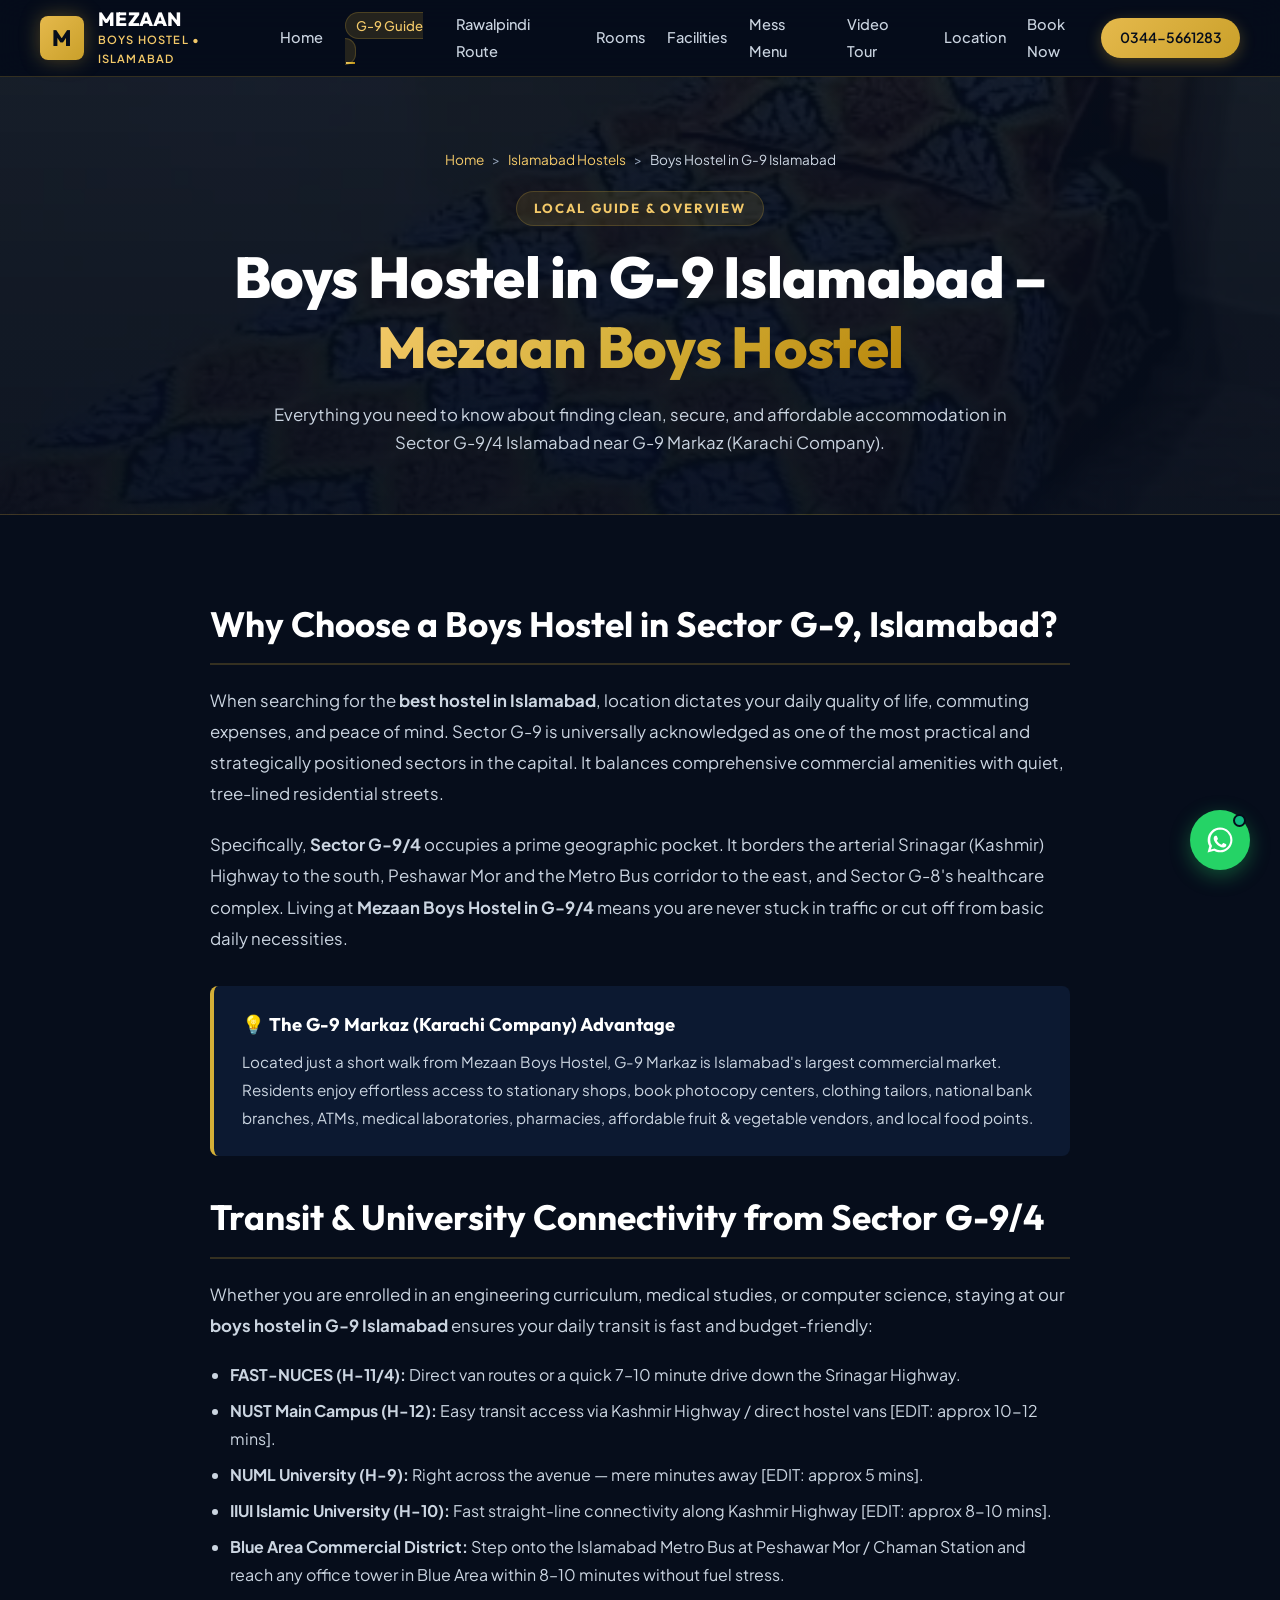
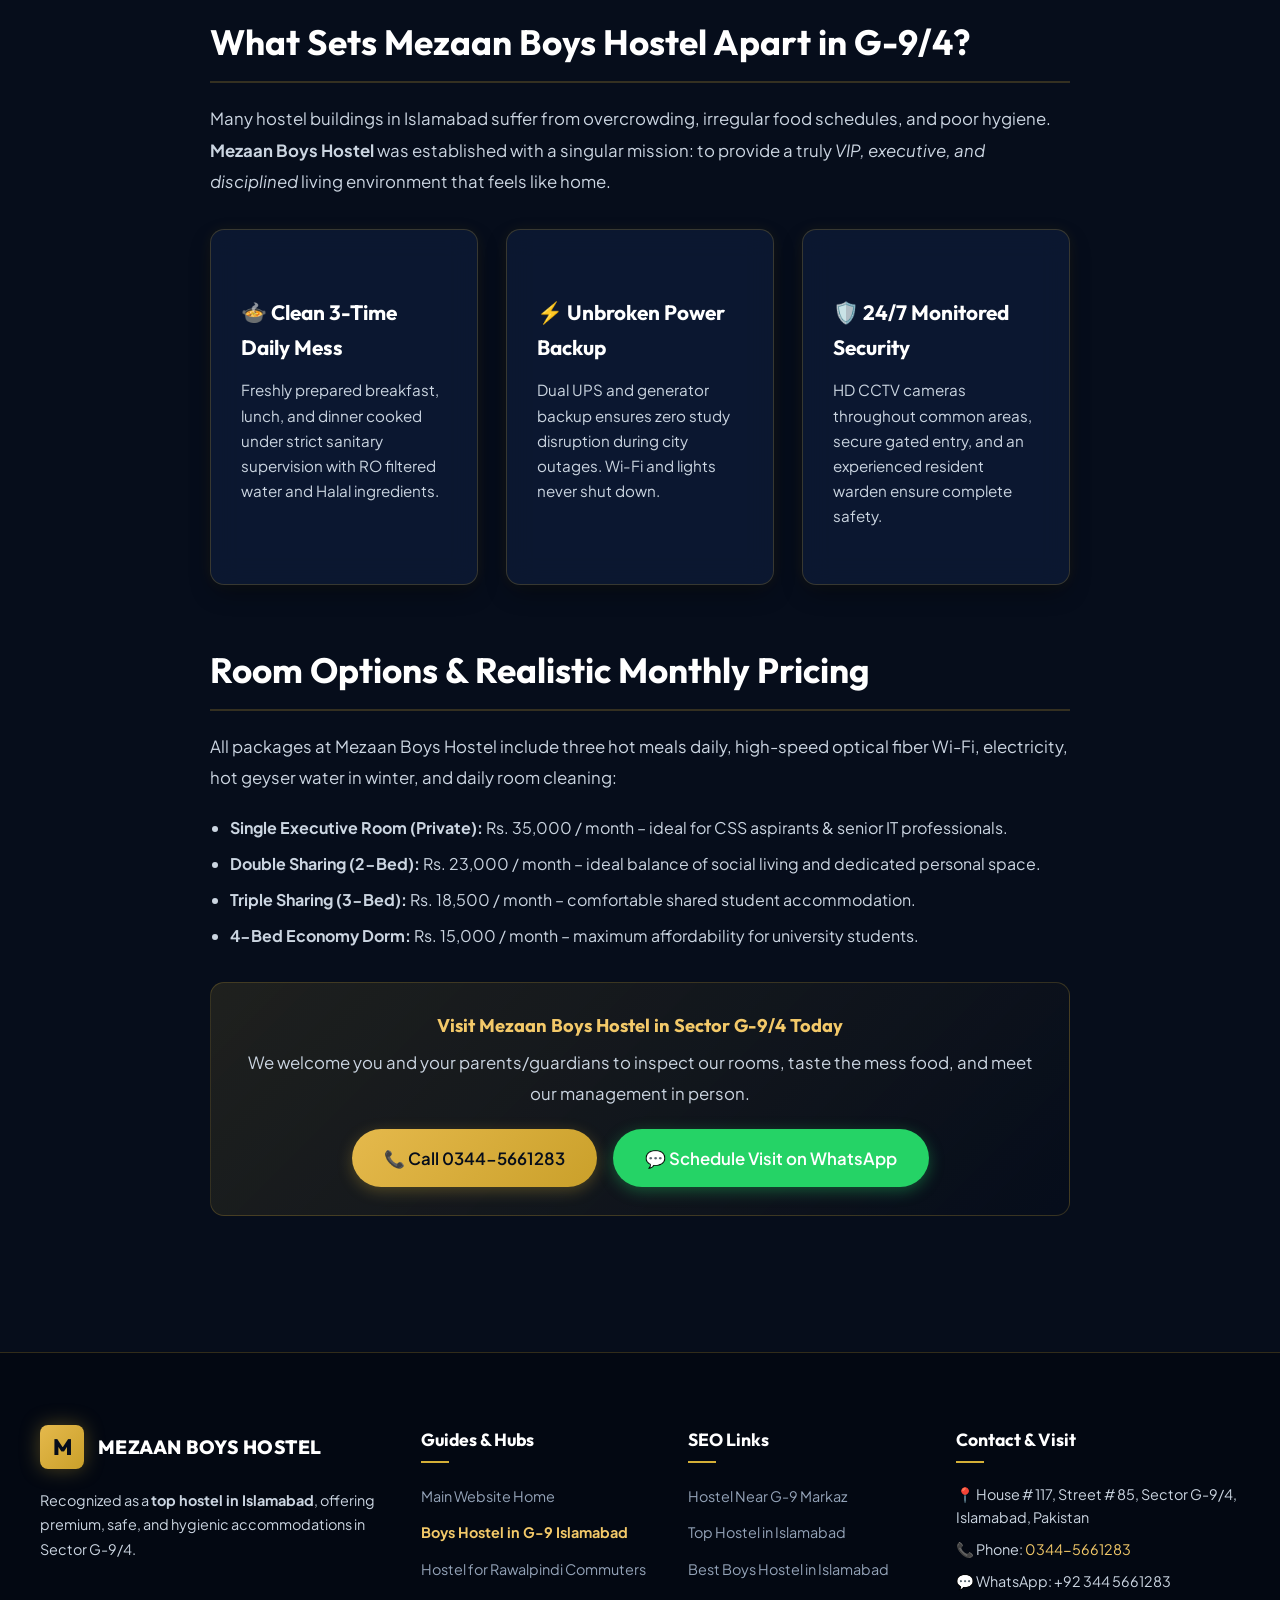
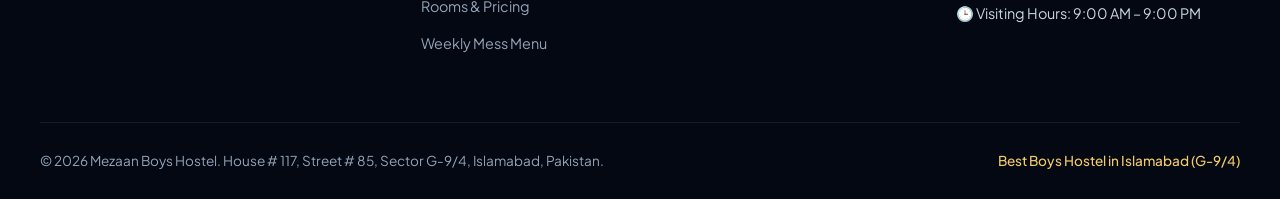
<file: boys-hostel-g9-islamabad.html>
<!DOCTYPE html>
<html lang="en">
<head>
  <meta charset="UTF-8">
  <meta name="viewport" content="width=device-width, initial-scale=1.0">
  <meta http-equiv="X-UA-Compatible" content="IE=edge">

  <!-- Primary SEO Meta Tags for G-9 Boys Hostel -->
  <title>Boys Hostel in G-9 Islamabad | Mezaan Boys Hostel (G-9/4)</title>
  <meta name="description" content="Looking for a top boys hostel in G-9 Islamabad? Mezaan Boys Hostel in G-9/4 offers executive living near G-9 Markaz, 3-time mess &amp; backup power. Call 0344-5661283.">
  <meta name="keywords" content="boys hostel G-9 Islamabad, boys hostel in G-9, hostel in G-9 Islamabad, hostel near G-9 Markaz, top hostel in Islamabad, best hostel in Islamabad, Mezaan Boys Hostel">
  <meta name="author" content="Mezaan Boys Hostel">
  <meta name="robots" content="index, follow, max-snippet:-1, max-image-preview:large, max-video-preview:-1">
  <link rel="canonical" href="https://mezaanboyshostel.com/boys-hostel-g9-islamabad.html">
  <meta name="theme-color" content="#060d1b">

  <!-- Open Graph -->
  <meta property="og:type" content="article">
  <meta property="og:locale" content="en_PK">
  <meta property="og:site_name" content="Mezaan Boys Hostel">
  <meta property="og:title" content="Boys Hostel in G-9 Islamabad | Mezaan Boys Hostel (G-9/4)">
  <meta property="og:description" content="Looking for a top boys hostel in G-9 Islamabad? Mezaan Boys Hostel in G-9/4 offers executive living near G-9 Markaz, 3-time mess &amp; backup power. Call 0344-5661283.">
  <meta property="og:url" content="https://mezaanboyshostel.com/boys-hostel-g9-islamabad.html">
  <meta property="og:image" content="https://mezaanboyshostel.com/assets/images/bg-hero.webp">

  <!-- Favicon -->
  <link rel="icon" type="image/x-icon" href="assets/icon/favicon.ico">

  <!-- Google Fonts -->
  <link rel="preconnect" href="https://fonts.googleapis.com">
  <link rel="preconnect" href="https://fonts.gstatic.com" crossorigin>
  <link href="https://fonts.googleapis.com/css2?family=Outfit:wght@500;600;700;800&family=Plus+Jakarta+Sans:wght@400;500;600;700&display=swap" rel="stylesheet">

  <link rel="stylesheet" href="style.css">

  <!-- JSON-LD: BreadcrumbList & LocalBusiness -->
  <script type="application/ld+json">
  {
    "@context": "https://schema.org",
    "@type": "BreadcrumbList",
    "itemListElement": [
      {
        "@type": "ListItem",
        "position": 1,
        "name": "Home",
        "item": "https://mezaanboyshostel.com/"
      },
      {
        "@type": "ListItem",
        "position": 2,
        "name": "Islamabad Hostels",
        "item": "https://mezaanboyshostel.com/#location"
      },
      {
        "@type": "ListItem",
        "position": 3,
        "name": "Boys Hostel in G-9 Islamabad",
        "item": "https://mezaanboyshostel.com/boys-hostel-g9-islamabad.html"
      }
    ]
  }
  </script>
</head>

<body>
  <!-- Header -->
  <header class="site-header" id="header">
    <div class="header-inner container">
      <a href="index.html" class="brand-logo" aria-label="Mezaan Boys Hostel Home">
        <span class="logo-emblem">M</span>
        <div class="logo-text">
          <span class="brand-name">MEZAAN</span>
          <span class="brand-sub">BOYS HOSTEL &bull; ISLAMABAD</span>
        </div>
      </a>

      <nav class="desktop-nav" aria-label="Main Navigation">
        <ul class="nav-links">
          <li><a href="index.html">Home</a></li>
          <li><a href="boys-hostel-g9-islamabad.html" class="active nav-badge-pill">G-9 Guide</a></li>
          <li><a href="hostel-islamabad-rawalpindi.html">Rawalpindi Route</a></li>
          <li><a href="index.html#rooms">Rooms</a></li>
          <li><a href="index.html#facilities">Facilities</a></li>
          <li><a href="index.html#mess">Mess Menu</a></li>
          <li><a href="index.html#video-tour">Video Tour</a></li>
          <li><a href="index.html#location">Location</a></li>
          <li><a href="index.html#book">Book Now</a></li>
        </ul>
      </nav>

      <div class="header-actions">
        <a href="tel:03445661283" class="btn btn-gold btn-sm header-call-btn">
          <span>0344-5661283</span>
        </a>
        <button type="button" class="mobile-menu-btn" id="mobileMenuBtn" aria-expanded="false" aria-controls="mobileDrawer" aria-label="Open Navigation Menu">
          <span class="hamburger-bar"></span>
          <span class="hamburger-bar"></span>
          <span class="hamburger-bar"></span>
        </button>
      </div>
    </div>

    <!-- Mobile Drawer -->
    <div class="mobile-drawer" id="mobileDrawer" aria-hidden="true">
      <div class="mobile-drawer-header">
        <span class="brand-name">MEZAAN BOYS HOSTEL</span>
        <button type="button" class="mobile-close-btn" id="mobileCloseBtn" aria-label="Close Navigation Menu">&times;</button>
      </div>
      <ul class="mobile-nav-list">
        <li><a href="index.html" class="mobile-link">Home Main Page</a></li>
        <li><a href="boys-hostel-g9-islamabad.html" class="mobile-link mobile-nav-highlight">📍 Boys Hostel G-9 Guide</a></li>
        <li><a href="hostel-islamabad-rawalpindi.html" class="mobile-link">🚌 Rawalpindi Commuters Guide</a></li>
        <li><a href="index.html#rooms" class="mobile-link">Rooms &amp; Rates</a></li>
        <li><a href="index.html#facilities" class="mobile-link">Facilities &amp; Mess</a></li>
        <li><a href="index.html#rules" class="mobile-link">Hostel Rules</a></li>
        <li><a href="index.html#book" class="mobile-link">Book Room via WhatsApp</a></li>
      </ul>
      <div class="mobile-drawer-footer">
        <a href="tel:03445661283" class="btn btn-outline btn-block">📞 Call 0344-5661283</a>
        <a href="https://wa.me/923445661283?text=Hello%20Mezaan%20Boys%20Hostel%2C%20I%20am%20asking%20about%20G-9%20hostel%20rooms." class="btn btn-whatsapp btn-block" target="_blank" rel="noopener noreferrer">💬 WhatsApp Inquiry</a>
      </div>
    </div>
  </header>

  <main>
    <!-- Page Hero Header -->
    <section class="page-hero">
      <div class="container">
        <nav class="breadcrumbs" aria-label="Breadcrumb">
          <a href="index.html">Home</a> &gt;
          <a href="index.html#location">Islamabad Hostels</a> &gt;
          <span class="current">Boys Hostel in G-9 Islamabad</span>
        </nav>
        <span class="section-badge">Local Guide &amp; Overview</span>
        <h1 class="hero-title">Boys Hostel in G-9 Islamabad – <span class="gold-gradient">Mezaan Boys Hostel</span></h1>
        <p class="section-desc" style="max-width: 780px; margin: 0 auto;">
          Everything you need to know about finding clean, secure, and affordable accommodation in Sector G-9/4 Islamabad near G-9 Markaz (Karachi Company).
        </p>
      </div>
    </section>

    <!-- Main In-Depth Article Content -->
    <section class="section">
      <div class="container content-article">
        <article class="prose-section">
          <h2>Why Choose a Boys Hostel in Sector G-9, Islamabad?</h2>
          <p>
            When searching for the <strong>best hostel in Islamabad</strong>, location dictates your daily quality of life, commuting expenses, and peace of mind. Sector G-9 is universally acknowledged as one of the most practical and strategically positioned sectors in the capital. It balances comprehensive commercial amenities with quiet, tree-lined residential streets.
          </p>
          <p>
            Specifically, <strong>Sector G-9/4</strong> occupies a prime geographic pocket. It borders the arterial Srinagar (Kashmir) Highway to the south, Peshawar Mor and the Metro Bus corridor to the east, and Sector G-8's healthcare complex. Living at <strong>Mezaan Boys Hostel in G-9/4</strong> means you are never stuck in traffic or cut off from basic daily necessities.
          </p>

          <div class="callout-box">
            <h4>💡 The G-9 Markaz (Karachi Company) Advantage</h4>
            <p>
              Located just a short walk from Mezaan Boys Hostel, G-9 Markaz is Islamabad's largest commercial market. Residents enjoy effortless access to stationary shops, book photocopy centers, clothing tailors, national bank branches, ATMs, medical laboratories, pharmacies, affordable fruit &amp; vegetable vendors, and local food points.
            </p>
          </div>

          <h2>Transit &amp; University Connectivity from Sector G-9/4</h2>
          <p>
            Whether you are enrolled in an engineering curriculum, medical studies, or computer science, staying at our <strong>boys hostel in G-9 Islamabad</strong> ensures your daily transit is fast and budget-friendly:
          </p>
          <ul>
            <li><strong>FAST-NUCES (H-11/4):</strong> Direct van routes or a quick 7–10 minute drive down the Srinagar Highway.</li>
            <li><strong>NUST Main Campus (H-12):</strong> Easy transit access via Kashmir Highway / direct hostel vans [EDIT: approx 10-12 mins].</li>
            <li><strong>NUML University (H-9):</strong> Right across the avenue — mere minutes away [EDIT: approx 5 mins].</li>
            <li><strong>IIUI Islamic University (H-10):</strong> Fast straight-line connectivity along Kashmir Highway [EDIT: approx 8-10 mins].</li>
            <li><strong>Blue Area Commercial District:</strong> Step onto the Islamabad Metro Bus at Peshawar Mor / Chaman Station and reach any office tower in Blue Area within 8–10 minutes without fuel stress.</li>
          </ul>

          <h2>What Sets Mezaan Boys Hostel Apart in G-9/4?</h2>
          <p>
            Many hostel buildings in Islamabad suffer from overcrowding, irregular food schedules, and poor hygiene. <strong>Mezaan Boys Hostel</strong> was established with a singular mission: to provide a truly <em>VIP, executive, and disciplined</em> living environment that feels like home.
          </p>
          
          <div class="features-grid" style="margin-top: 2rem;">
            <div class="feature-card glass-card">
              <h3 class="card-title">🍲 Clean 3-Time Daily Mess</h3>
              <p class="card-text">
                Freshly prepared breakfast, lunch, and dinner cooked under strict sanitary supervision with RO filtered water and Halal ingredients.
              </p>
            </div>
            <div class="feature-card glass-card">
              <h3 class="card-title">⚡ Unbroken Power Backup</h3>
              <p class="card-text">
                Dual UPS and generator backup ensures zero study disruption during city outages. Wi-Fi and lights never shut down.
              </p>
            </div>
            <div class="feature-card glass-card">
              <h3 class="card-title">🛡️ 24/7 Monitored Security</h3>
              <p class="card-text">
                HD CCTV cameras throughout common areas, secure gated entry, and an experienced resident warden ensure complete safety.
              </p>
            </div>
          </div>

          <h2>Room Options &amp; Realistic Monthly Pricing</h2>
          <p>
            All packages at Mezaan Boys Hostel include three hot meals daily, high-speed optical fiber Wi-Fi, electricity, hot geyser water in winter, and daily room cleaning:
          </p>
          <ul>
            <li><strong>Single Executive Room (Private):</strong> Rs. 35,000 / month – ideal for CSS aspirants &amp; senior IT professionals.</li>
            <li><strong>Double Sharing (2-Bed):</strong> Rs. 23,000 / month – ideal balance of social living and dedicated personal space.</li>
            <li><strong>Triple Sharing (3-Bed):</strong> Rs. 18,500 / month – comfortable shared student accommodation.</li>
            <li><strong>4-Bed Economy Dorm:</strong> Rs. 15,000 / month – maximum affordability for university students.</li>
          </ul>

          <div class="book-visit-box text-center">
            <h4>Visit Mezaan Boys Hostel in Sector G-9/4 Today</h4>
            <p>We welcome you and your parents/guardians to inspect our rooms, taste the mess food, and meet our management in person.</p>
            <div style="display: flex; gap: 1rem; justify-content: center; flex-wrap: wrap;">
              <a href="tel:03445661283" class="btn btn-gold btn-lg">📞 Call 0344-5661283</a>
              <a href="https://wa.me/923445661283?text=Assalam-o-Alaikum%20Mezaan%20Boys%20Hostel%2C%20I%20am%20reading%20your%20G-9%20Guide%20and%20want%20to%20visit." class="btn btn-whatsapp btn-lg" target="_blank" rel="noopener noreferrer">💬 Schedule Visit on WhatsApp</a>
            </div>
          </div>
        </article>
      </div>
    </section>
  </main>

  <!-- Footer -->
  <footer class="site-footer" id="footer">
    <div class="container footer-container">
      <div class="footer-grid">
        <div class="footer-col brand-col">
          <a href="index.html" class="footer-brand">
            <span class="logo-emblem">M</span>
            <span class="brand-name">MEZAAN BOYS HOSTEL</span>
          </a>
          <p class="footer-tagline">
            Recognized as a <strong>top hostel in Islamabad</strong>, offering premium, safe, and hygienic accommodations in Sector G-9/4.
          </p>
        </div>
        <div class="footer-col">
          <h4 class="footer-heading">Guides &amp; Hubs</h4>
          <ul class="footer-links">
            <li><a href="index.html">Main Website Home</a></li>
            <li><a href="boys-hostel-g9-islamabad.html" class="seo-anchor-link">Boys Hostel in G-9 Islamabad</a></li>
            <li><a href="hostel-islamabad-rawalpindi.html">Hostel for Rawalpindi Commuters</a></li>
            <li><a href="index.html#rooms">Rooms &amp; Pricing</a></li>
            <li><a href="index.html#mess">Weekly Mess Menu</a></li>
          </ul>
        </div>
        <div class="footer-col">
          <h4 class="footer-heading">SEO Links</h4>
          <ul class="footer-links">
            <li><a href="index.html#location">Hostel Near G-9 Markaz</a></li>
            <li><a href="index.html#hero">Top Hostel in Islamabad</a></li>
            <li><a href="index.html#why-choose">Best Boys Hostel in Islamabad</a></li>
          </ul>
        </div>
        <div class="footer-col">
          <h4 class="footer-heading">Contact &amp; Visit</h4>
          <address class="footer-address">
            <p>📍 House # 117, Street # 85, Sector G-9/4, Islamabad, Pakistan</p>
            <p>📞 Phone: <a href="tel:03445661283">0344-5661283</a></p>
            <p>💬 WhatsApp: +92 344 5661283</p>
            <p>🕒 Visiting Hours: 9:00 AM – 9:00 PM</p>
          </address>
        </div>
      </div>
      <div class="footer-bottom">
        <div class="footer-bottom-inner">
          <p>&copy; <span class="currentYear">2026</span> Mezaan Boys Hostel. House # 117, Street # 85, Sector G-9/4, Islamabad, Pakistan.</p>
          <p class="footer-subtext">Best Boys Hostel in Islamabad (G-9/4)</p>
        </div>
      </div>
    </div>
  </footer>

  <!-- Floating Elements -->
  <aside class="desktop-floating-whatsapp">
    <a href="https://wa.me/923445661283" target="_blank" rel="noopener noreferrer" class="whatsapp-float-link" aria-label="Chat on WhatsApp">
      <div class="whatsapp-tooltip">Chat with Mezaan Boys Hostel</div>
      <div class="whatsapp-circle">
        <svg viewBox="0 0 24 24" fill="currentColor" width="30" height="30"><path d="M12.04 2C6.58 2 2.13 6.45 2.13 11.91c0 1.75.46 3.45 1.32 4.95L2.05 22l5.25-1.38c1.45.79 3.08 1.21 4.74 1.21 5.46 0 9.91-4.45 9.91-9.91 0-2.65-1.03-5.14-2.9-7.01A9.82 9.82 0 0012.04 2zm.01 1.67c2.2 0 4.26.86 5.82 2.41a8.17 8.17 0 012.41 5.83c0 4.54-3.7 8.24-8.24 8.24-1.44 0-2.85-.38-4.09-1.11l-.29-.17-3.05.8 1.04-2.97-.19-.3a8.16 8.16 0 01-1.25-4.49c0-4.54 3.7-8.24 8.24-8.24zm4.52 11.59c-.25-.13-1.47-.72-1.7-.81-.23-.08-.39-.13-.56.13-.17.25-.64.81-.79.98-.14.17-.29.19-.54.06-.25-.13-1.06-.39-2.02-1.24-.74-.66-1.25-1.48-1.39-1.73-.14-.25-.02-.38.11-.51.11-.11.25-.29.37-.44.13-.14.17-.25.25-.42.08-.17.04-.31-.02-.44-.06-.13-.56-1.34-.76-1.84-.2-.49-.4-.42-.56-.43h-.47c-.17 0-.44.06-.67.31-.23.25-.87.85-.87 2.08 0 1.22.89 2.41 1.01 2.58.13.17 1.76 2.68 4.26 3.76.6.26 1.06.41 1.42.53.6.19 1.14.16 1.57.1.48-.07 1.47-.6 1.68-1.18.21-.58.21-1.07.15-1.18-.06-.1-.23-.17-.48-.3z"/></svg>
        <span class="online-indicator"></span>
      </div>
    </a>
  </aside>

  <aside class="mobile-sticky-bar">
    <a href="tel:03445661283" class="sticky-action-btn sticky-call">📞 Call Now</a>
    <a href="https://wa.me/923445661283" target="_blank" rel="noopener noreferrer" class="sticky-action-btn sticky-whatsapp">💬 WhatsApp</a>
  </aside>

  <button type="button" class="back-to-top" id="backToTopBtn" aria-label="Back to Top">↑</button>

  <script src="script.js" defer></script>
</body>
</html>
</file>
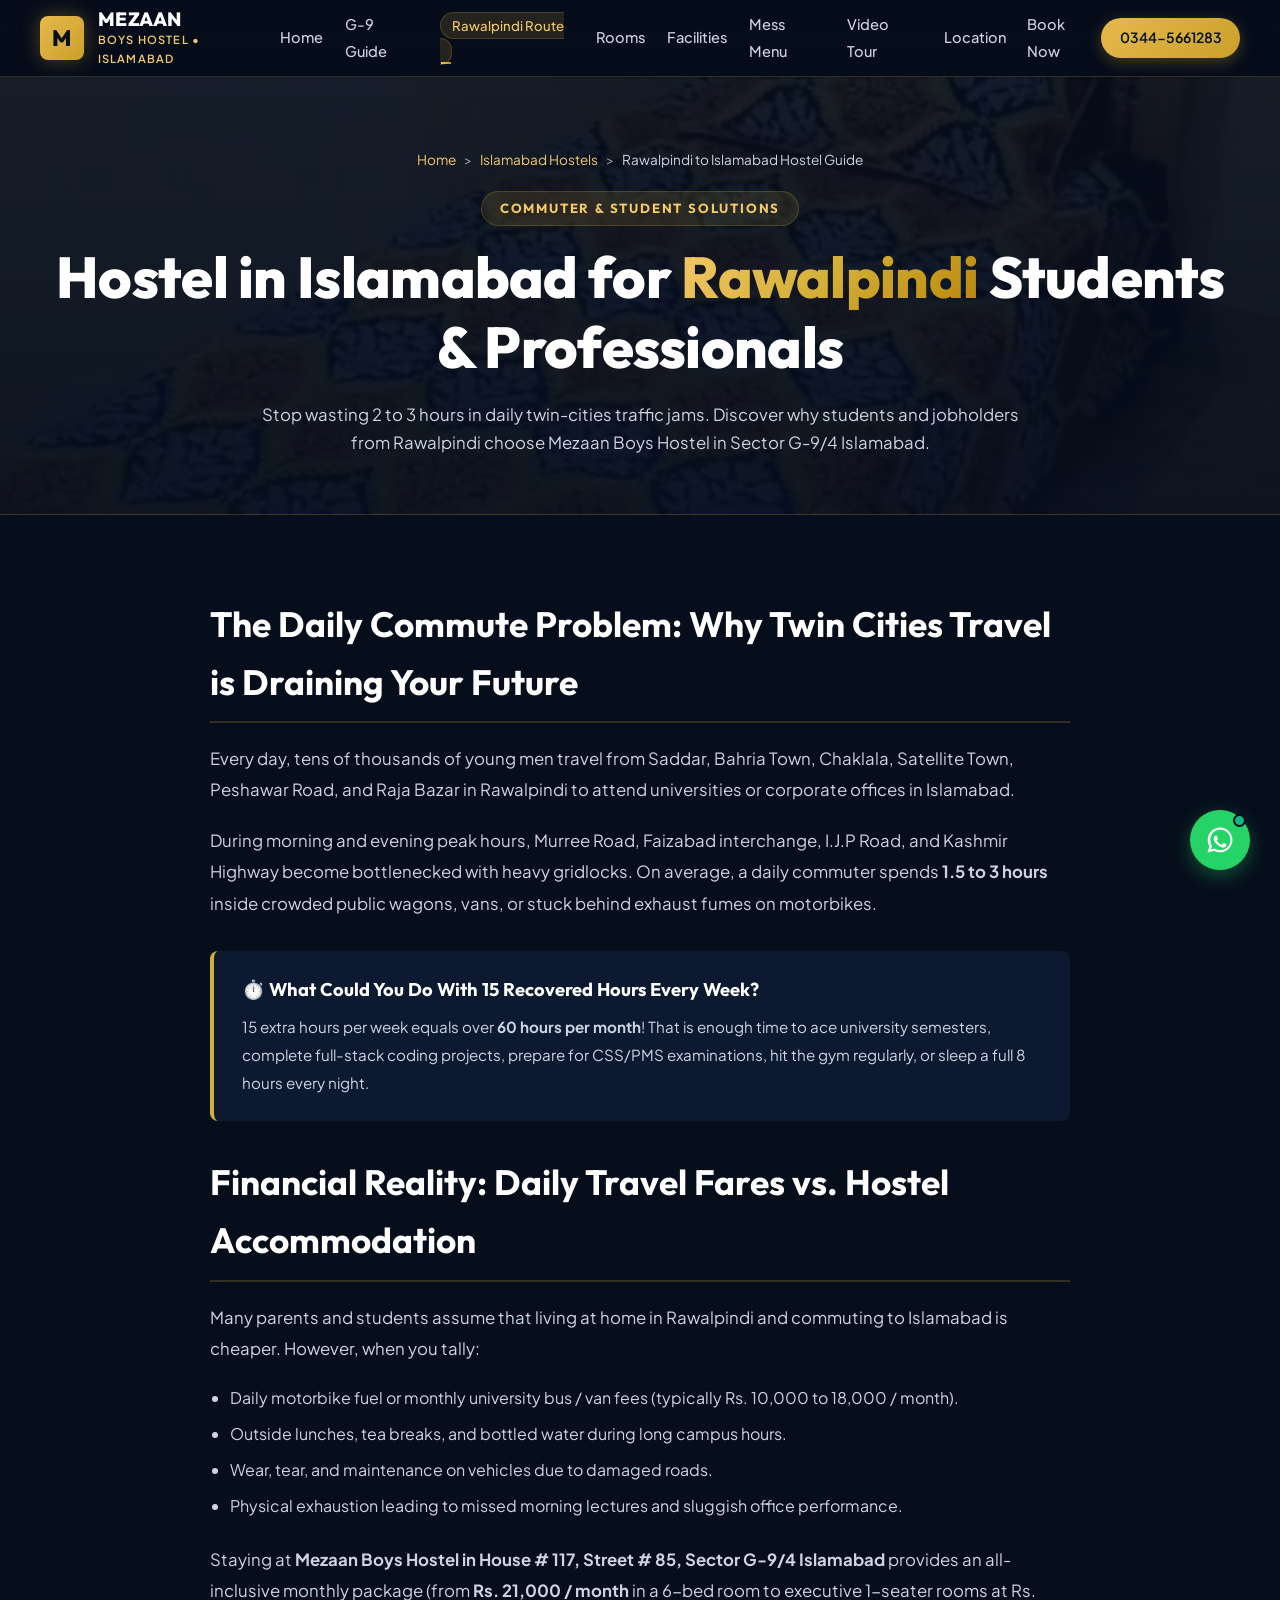
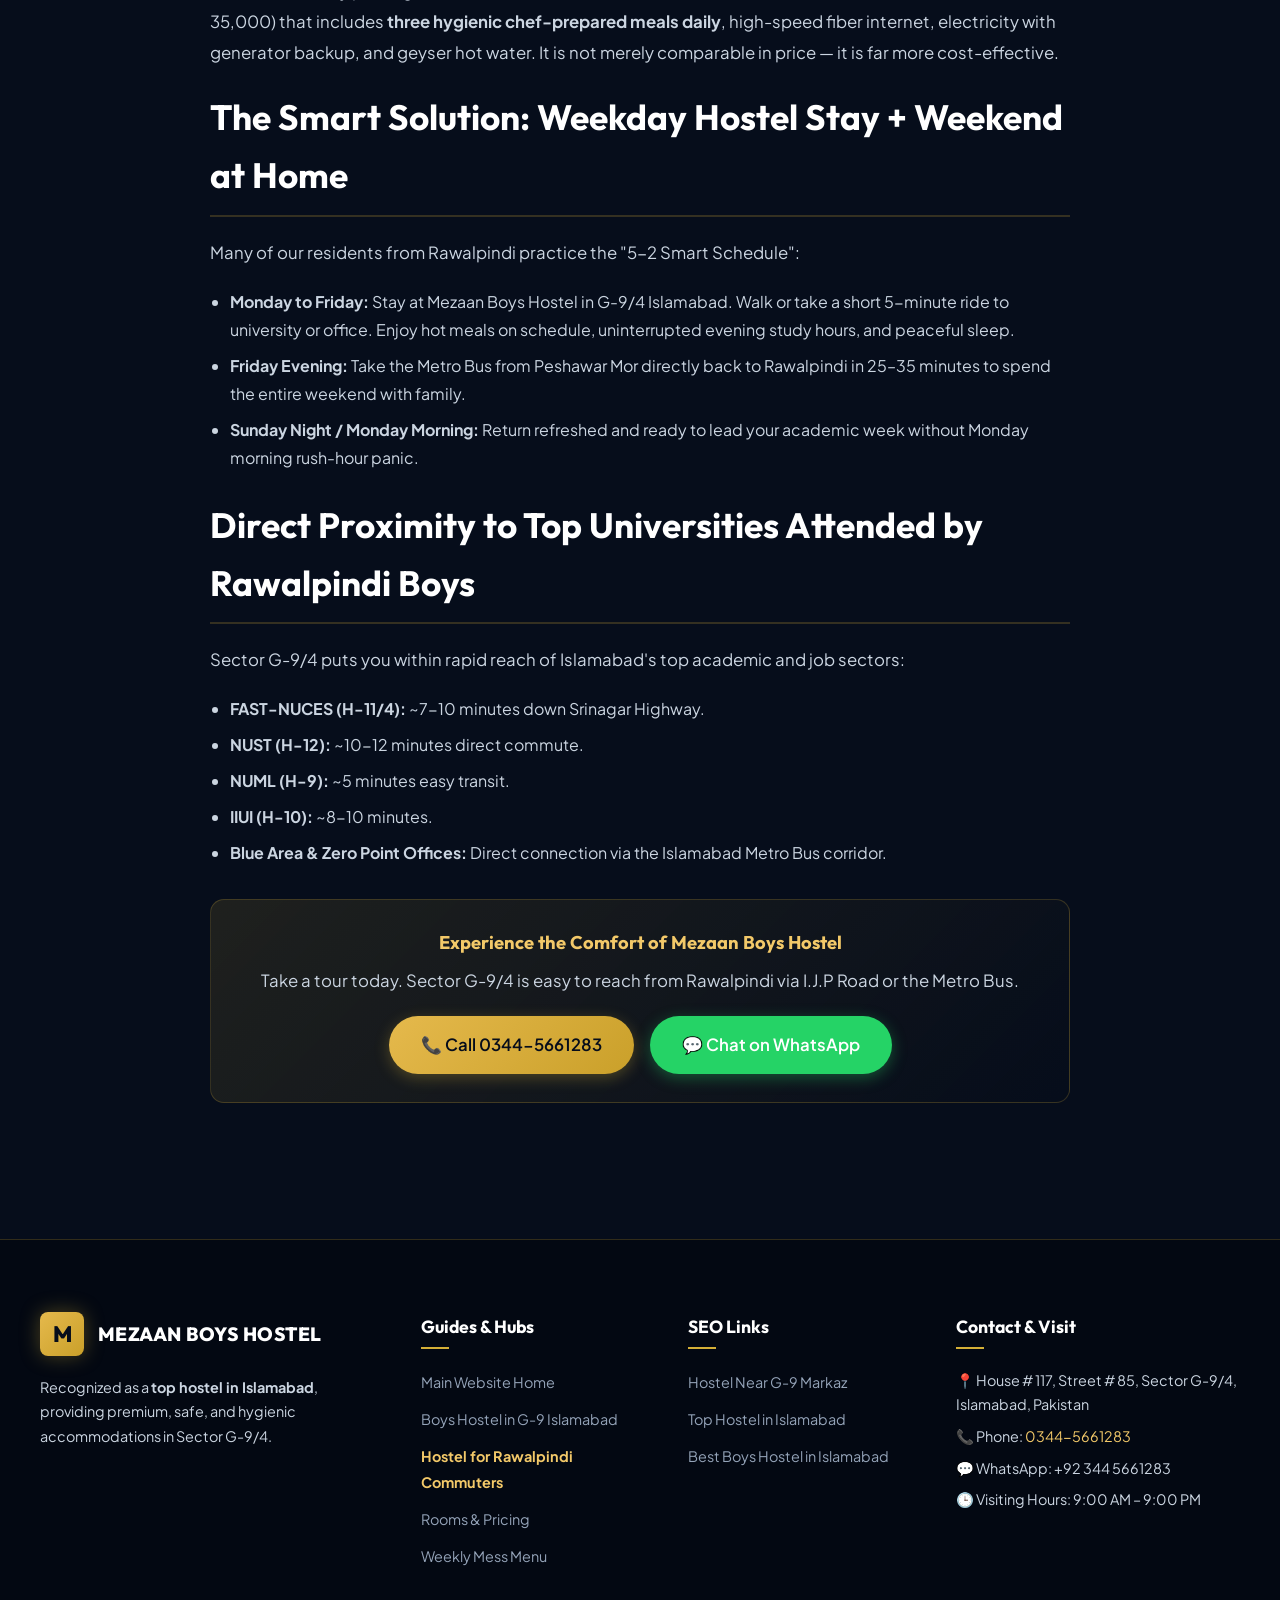
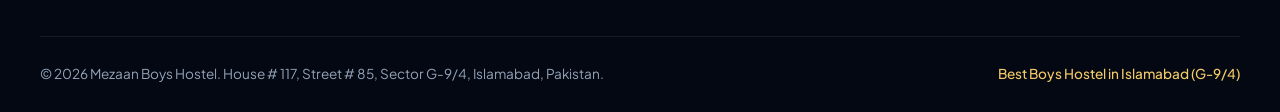
<file: hostel-islamabad-rawalpindi.html>
<!DOCTYPE html>
<html lang="en">
<head>
  <meta charset="UTF-8">
  <meta name="viewport" content="width=device-width, initial-scale=1.0">
  <meta http-equiv="X-UA-Compatible" content="IE=edge">

  <!-- Primary SEO Meta Tags for Rawalpindi Commuters -->
  <title>Hostel in Islamabad for Rawalpindi Students &amp; Professionals</title>
  <meta name="description" content="Tired of daily Rawalpindi-Islamabad traffic? Mezaan Boys Hostel in G-9/4 offers top student &amp; executive rooms near Metro Bus &amp; Kashmir Hwy. Call 0344-5661283.">
  <meta name="keywords" content="hostel in Islamabad for Rawalpindi, boys hostel Islamabad for Rawalpindi students, hostel near Metro Bus Islamabad, top hostel in Islamabad, best hostel in Islamabad, Mezaan Boys Hostel, hostel G-9 Islamabad">
  <meta name="author" content="Mezaan Boys Hostel">
  <meta name="robots" content="index, follow, max-snippet:-1, max-image-preview:large, max-video-preview:-1">
  <link rel="canonical" href="https://mezaanboyshostel.com/hostel-islamabad-rawalpindi.html">
  <meta name="theme-color" content="#060d1b">

  <!-- Open Graph -->
  <meta property="og:type" content="article">
  <meta property="og:locale" content="en_PK">
  <meta property="og:site_name" content="Mezaan Boys Hostel">
  <meta property="og:title" content="Hostel in Islamabad for Rawalpindi Students &amp; Professionals">
  <meta property="og:description" content="Tired of daily Rawalpindi-Islamabad traffic? Mezaan Boys Hostel in G-9/4 offers top student &amp; executive rooms near Metro Bus &amp; Kashmir Hwy. Call 0344-5661283.">
  <meta property="og:url" content="https://mezaanboyshostel.com/hostel-islamabad-rawalpindi.html">
  <meta property="og:image" content="https://mezaanboyshostel.com/assets/images/bg-hero.webp">

  <!-- Favicon -->
  <link rel="icon" type="image/x-icon" href="assets/icon/favicon.ico">

  <!-- Google Fonts -->
  <link rel="preconnect" href="https://fonts.googleapis.com">
  <link rel="preconnect" href="https://fonts.gstatic.com" crossorigin>
  <link href="https://fonts.googleapis.com/css2?family=Outfit:wght@500;600;700;800&family=Plus+Jakarta+Sans:wght@400;500;600;700&display=swap" rel="stylesheet">

  <link rel="stylesheet" href="style.css">

  <!-- JSON-LD: BreadcrumbList -->
  <script type="application/ld+json">
  {
    "@context": "https://schema.org",
    "@type": "BreadcrumbList",
    "itemListElement": [
      {
        "@type": "ListItem",
        "position": 1,
        "name": "Home",
        "item": "https://mezaanboyshostel.com/"
      },
      {
        "@type": "ListItem",
        "position": 2,
        "name": "Islamabad Hostels",
        "item": "https://mezaanboyshostel.com/#location"
      },
      {
        "@type": "ListItem",
        "position": 3,
        "name": "Hostel for Rawalpindi Students & Professionals",
        "item": "https://mezaanboyshostel.com/hostel-islamabad-rawalpindi.html"
      }
    ]
  }
  </script>
</head>

<body>
  <!-- Header -->
  <header class="site-header" id="header">
    <div class="header-inner container">
      <a href="index.html" class="brand-logo" aria-label="Mezaan Boys Hostel Home">
        <span class="logo-emblem">M</span>
        <div class="logo-text">
          <span class="brand-name">MEZAAN</span>
          <span class="brand-sub">BOYS HOSTEL &bull; ISLAMABAD</span>
        </div>
      </a>

      <nav class="desktop-nav" aria-label="Main Navigation">
        <ul class="nav-links">
          <li><a href="index.html">Home</a></li>
          <li><a href="boys-hostel-g9-islamabad.html">G-9 Guide</a></li>
          <li><a href="hostel-islamabad-rawalpindi.html" class="active nav-badge-pill">Rawalpindi Route</a></li>
          <li><a href="index.html#rooms">Rooms</a></li>
          <li><a href="index.html#facilities">Facilities</a></li>
          <li><a href="index.html#mess">Mess Menu</a></li>
          <li><a href="index.html#video-tour">Video Tour</a></li>
          <li><a href="index.html#location">Location</a></li>
          <li><a href="index.html#book">Book Now</a></li>
        </ul>
      </nav>

      <div class="header-actions">
        <a href="tel:03445661283" class="btn btn-gold btn-sm header-call-btn">
          <span>0344-5661283</span>
        </a>
        <button type="button" class="mobile-menu-btn" id="mobileMenuBtn" aria-expanded="false" aria-controls="mobileDrawer" aria-label="Open Navigation Menu">
          <span class="hamburger-bar"></span>
          <span class="hamburger-bar"></span>
          <span class="hamburger-bar"></span>
        </button>
      </div>
    </div>

    <!-- Mobile Drawer -->
    <div class="mobile-drawer" id="mobileDrawer" aria-hidden="true">
      <div class="mobile-drawer-header">
        <span class="brand-name">MEZAAN BOYS HOSTEL</span>
        <button type="button" class="mobile-close-btn" id="mobileCloseBtn" aria-label="Close Navigation Menu">&times;</button>
      </div>
      <ul class="mobile-nav-list">
        <li><a href="index.html" class="mobile-link">Home Main Page</a></li>
        <li><a href="boys-hostel-g9-islamabad.html" class="mobile-link">📍 Boys Hostel G-9 Guide</a></li>
        <li><a href="hostel-islamabad-rawalpindi.html" class="mobile-link mobile-nav-highlight">🚌 Rawalpindi Commuters Guide</a></li>
        <li><a href="index.html#rooms" class="mobile-link">Rooms &amp; Rates</a></li>
        <li><a href="index.html#facilities" class="mobile-link">Facilities &amp; Mess</a></li>
        <li><a href="index.html#rules" class="mobile-link">Hostel Rules</a></li>
        <li><a href="index.html#book" class="mobile-link">Book Room via WhatsApp</a></li>
      </ul>
      <div class="mobile-drawer-footer">
        <a href="tel:03445661283" class="btn btn-outline btn-block">📞 Call 0344-5661283</a>
        <a href="https://wa.me/923445661283?text=Hello%20Mezaan%20Boys%20Hostel%2C%20I%20am%20from%20Rawalpindi%20and%20interested%20in%20staying%20in%20Islamabad." class="btn btn-whatsapp btn-block" target="_blank" rel="noopener noreferrer">💬 WhatsApp Inquiry</a>
      </div>
    </div>
  </header>

  <main>
    <!-- Page Hero Header -->
    <section class="page-hero">
      <div class="container">
        <nav class="breadcrumbs" aria-label="Breadcrumb">
          <a href="index.html">Home</a> &gt;
          <a href="index.html#location">Islamabad Hostels</a> &gt;
          <span class="current">Rawalpindi to Islamabad Hostel Guide</span>
        </nav>
        <span class="section-badge">Commuter &amp; Student Solutions</span>
        <h1 class="hero-title">Hostel in Islamabad for <span class="gold-gradient">Rawalpindi</span> Students &amp; Professionals</h1>
        <p class="section-desc" style="max-width: 780px; margin: 0 auto;">
          Stop wasting 2 to 3 hours in daily twin-cities traffic jams. Discover why students and jobholders from Rawalpindi choose Mezaan Boys Hostel in Sector G-9/4 Islamabad.
        </p>
      </div>
    </section>

    <!-- Main In-Depth Article Content -->
    <section class="section">
      <div class="container content-article">
        <article class="prose-section">
          <h2>The Daily Commute Problem: Why Twin Cities Travel is Draining Your Future</h2>
          <p>
            Every day, tens of thousands of young men travel from Saddar, Bahria Town, Chaklala, Satellite Town, Peshawar Road, and Raja Bazar in Rawalpindi to attend universities or corporate offices in Islamabad.
          </p>
          <p>
            During morning and evening peak hours, Murree Road, Faizabad interchange, I.J.P Road, and Kashmir Highway become bottlenecked with heavy gridlocks. On average, a daily commuter spends <strong>1.5 to 3 hours</strong> inside crowded public wagons, vans, or stuck behind exhaust fumes on motorbikes.
          </p>
          
          <div class="callout-box">
            <h4>⏱️ What Could You Do With 15 Recovered Hours Every Week?</h4>
            <p>
              15 extra hours per week equals over <strong>60 hours per month</strong>! That is enough time to ace university semesters, complete full-stack coding projects, prepare for CSS/PMS examinations, hit the gym regularly, or sleep a full 8 hours every night.
            </p>
          </div>

          <h2>Financial Reality: Daily Travel Fares vs. Hostel Accommodation</h2>
          <p>
            Many parents and students assume that living at home in Rawalpindi and commuting to Islamabad is cheaper. However, when you tally:
          </p>
          <ul>
            <li>Daily motorbike fuel or monthly university bus / van fees (typically Rs. 10,000 to 18,000 / month).</li>
            <li>Outside lunches, tea breaks, and bottled water during long campus hours.</li>
            <li>Wear, tear, and maintenance on vehicles due to damaged roads.</li>
            <li>Physical exhaustion leading to missed morning lectures and sluggish office performance.</li>
          </ul>
          <p>
            Staying at <strong>Mezaan Boys Hostel in House # 117, Street # 85, Sector G-9/4 Islamabad</strong> provides an all-inclusive monthly package (from <strong>Rs. 21,000 / month</strong> in a 6-bed room to executive 1-seater rooms at Rs. 35,000) that includes <strong>three hygienic chef-prepared meals daily</strong>, high-speed fiber internet, electricity with generator backup, and geyser hot water. It is not merely comparable in price — it is far more cost-effective.
          </p>

          <h2>The Smart Solution: Weekday Hostel Stay + Weekend at Home</h2>
          <p>
            Many of our residents from Rawalpindi practice the "5-2 Smart Schedule":
          </p>
          <ul>
            <li><strong>Monday to Friday:</strong> Stay at Mezaan Boys Hostel in G-9/4 Islamabad. Walk or take a short 5-minute ride to university or office. Enjoy hot meals on schedule, uninterrupted evening study hours, and peaceful sleep.</li>
            <li><strong>Friday Evening:</strong> Take the Metro Bus from Peshawar Mor directly back to Rawalpindi in 25–35 minutes to spend the entire weekend with family.</li>
            <li><strong>Sunday Night / Monday Morning:</strong> Return refreshed and ready to lead your academic week without Monday morning rush-hour panic.</li>
          </ul>

          <h2>Direct Proximity to Top Universities Attended by Rawalpindi Boys</h2>
          <p>
            Sector G-9/4 puts you within rapid reach of Islamabad's top academic and job sectors:
          </p>
          <ul>
            <li><strong>FAST-NUCES (H-11/4):</strong> ~7-10 minutes down Srinagar Highway.</li>
            <li><strong>NUST (H-12):</strong> ~10-12 minutes direct commute.</li>
            <li><strong>NUML (H-9):</strong> ~5 minutes easy transit.</li>
            <li><strong>IIUI (H-10):</strong> ~8-10 minutes.</li>
            <li><strong>Blue Area &amp; Zero Point Offices:</strong> Direct connection via the Islamabad Metro Bus corridor.</li>
          </ul>

          <div class="book-visit-box text-center">
            <h4>Experience the Comfort of Mezaan Boys Hostel</h4>
            <p>Take a tour today. Sector G-9/4 is easy to reach from Rawalpindi via I.J.P Road or the Metro Bus.</p>
            <div style="display: flex; gap: 1rem; justify-content: center; flex-wrap: wrap;">
              <a href="tel:03445661283" class="btn btn-gold btn-lg">📞 Call 0344-5661283</a>
              <a href="https://wa.me/923445661283?text=Assalam-o-Alaikum%20Mezaan%20Boys%20Hostel%2C%20I%20am%20from%20Rawalpindi%20and%20want%20to%20visit." class="btn btn-whatsapp btn-lg" target="_blank" rel="noopener noreferrer">💬 Chat on WhatsApp</a>
            </div>
          </div>
        </article>
      </div>
    </section>
  </main>

  <!-- Footer -->
  <footer class="site-footer" id="footer">
    <div class="container footer-container">
      <div class="footer-grid">
        <div class="footer-col brand-col">
          <a href="index.html" class="footer-brand">
            <span class="logo-emblem">M</span>
            <span class="brand-name">MEZAAN BOYS HOSTEL</span>
          </a>
          <p class="footer-tagline">
            Recognized as a <strong>top hostel in Islamabad</strong>, providing premium, safe, and hygienic accommodations in Sector G-9/4.
          </p>
        </div>
        <div class="footer-col">
          <h4 class="footer-heading">Guides &amp; Hubs</h4>
          <ul class="footer-links">
            <li><a href="index.html">Main Website Home</a></li>
            <li><a href="boys-hostel-g9-islamabad.html">Boys Hostel in G-9 Islamabad</a></li>
            <li><a href="hostel-islamabad-rawalpindi.html" class="seo-anchor-link">Hostel for Rawalpindi Commuters</a></li>
            <li><a href="index.html#rooms">Rooms &amp; Pricing</a></li>
            <li><a href="index.html#mess">Weekly Mess Menu</a></li>
          </ul>
        </div>
        <div class="footer-col">
          <h4 class="footer-heading">SEO Links</h4>
          <ul class="footer-links">
            <li><a href="index.html#location">Hostel Near G-9 Markaz</a></li>
            <li><a href="index.html#hero">Top Hostel in Islamabad</a></li>
            <li><a href="index.html#why-choose">Best Boys Hostel in Islamabad</a></li>
          </ul>
        </div>
        <div class="footer-col">
          <h4 class="footer-heading">Contact &amp; Visit</h4>
          <address class="footer-address">
            <p>📍 House # 117, Street # 85, Sector G-9/4, Islamabad, Pakistan</p>
            <p>📞 Phone: <a href="tel:03445661283">0344-5661283</a></p>
            <p>💬 WhatsApp: +92 344 5661283</p>
            <p>🕒 Visiting Hours: 9:00 AM – 9:00 PM</p>
          </address>
        </div>
      </div>
      <div class="footer-bottom">
        <div class="footer-bottom-inner">
          <p>&copy; <span class="currentYear">2026</span> Mezaan Boys Hostel. House # 117, Street # 85, Sector G-9/4, Islamabad, Pakistan.</p>
          <p class="footer-subtext">Best Boys Hostel in Islamabad (G-9/4)</p>
        </div>
      </div>
    </div>
  </footer>

  <!-- Floating Elements -->
  <aside class="desktop-floating-whatsapp">
    <a href="https://wa.me/923445661283" target="_blank" rel="noopener noreferrer" class="whatsapp-float-link" aria-label="Chat on WhatsApp">
      <div class="whatsapp-tooltip">Chat with Mezaan Boys Hostel</div>
      <div class="whatsapp-circle">
        <svg viewBox="0 0 24 24" fill="currentColor" width="30" height="30"><path d="M12.04 2C6.58 2 2.13 6.45 2.13 11.91c0 1.75.46 3.45 1.32 4.95L2.05 22l5.25-1.38c1.45.79 3.08 1.21 4.74 1.21 5.46 0 9.91-4.45 9.91-9.91 0-2.65-1.03-5.14-2.9-7.01A9.82 9.82 0 0012.04 2zm.01 1.67c2.2 0 4.26.86 5.82 2.41a8.17 8.17 0 012.41 5.83c0 4.54-3.7 8.24-8.24 8.24-1.44 0-2.85-.38-4.09-1.11l-.29-.17-3.05.8 1.04-2.97-.19-.3a8.16 8.16 0 01-1.25-4.49c0-4.54 3.7-8.24 8.24-8.24zm4.52 11.59c-.25-.13-1.47-.72-1.7-.81-.23-.08-.39-.13-.56.13-.17.25-.64.81-.79.98-.14.17-.29.19-.54.06-.25-.13-1.06-.39-2.02-1.24-.74-.66-1.25-1.48-1.39-1.73-.14-.25-.02-.38.11-.51.11-.11.25-.29.37-.44.13-.14.17-.25.25-.42.08-.17.04-.31-.02-.44-.06-.13-.56-1.34-.76-1.84-.2-.49-.4-.42-.56-.43h-.47c-.17 0-.44.06-.67.31-.23.25-.87.85-.87 2.08 0 1.22.89 2.41 1.01 2.58.13.17 1.76 2.68 4.26 3.76.6.26 1.06.41 1.42.53.6.19 1.14.16 1.57.1.48-.07 1.47-.6 1.68-1.18.21-.58.21-1.07.15-1.18-.06-.1-.23-.17-.48-.3z"/></svg>
        <span class="online-indicator"></span>
      </div>
    </a>
  </aside>

  <aside class="mobile-sticky-bar">
    <a href="tel:03445661283" class="sticky-action-btn sticky-call">📞 Call Now</a>
    <a href="https://wa.me/923445661283" target="_blank" rel="noopener noreferrer" class="sticky-action-btn sticky-whatsapp">💬 WhatsApp</a>
  </aside>

  <button type="button" class="back-to-top" id="backToTopBtn" aria-label="Back to Top">↑</button>

  <script src="script.js" defer></script>
</body>
</html>
</file>
<file: style.css>
/* ==========================================================================
   MEZAAN BOYS HOSTEL - OFFICIAL VIP STYLESHEET
   Luxury Dark Navy & Champagne Gold Theme
   Performance Optimized: Mobile-First, Modern CSS Variables, Fluid Typography
   ========================================================================== */

/* --------------------------------------------------------------------------
   1. CSS VARIABLES & DESIGN TOKENS
   -------------------------------------------------------------------------- */
:root {
  /* Brand Luxury Palette */
  --bg-darkest: #060d1b;
  --bg-dark: #0a162b;
  --bg-card: rgba(14, 28, 54, 0.78);
  --bg-card-hover: rgba(19, 37, 72, 0.92);
  --bg-glass-input: rgba(8, 18, 36, 0.88);

  /* Gold Gradients and Accents */
  --gold-primary: #d4af37;
  --gold-light: #f3c969;
  --gold-dark: #aa8214;
  --gold-glow: rgba(212, 175, 55, 0.28);
  --gold-border: rgba(212, 175, 55, 0.22);
  --gold-border-hover: rgba(243, 201, 105, 0.6);
  --gold-gradient: linear-gradient(135deg, #f3c969 0%, #d4af37 50%, #b8860b 100%);
  --gold-btn-gradient: linear-gradient(135deg, #e5b94c 0%, #caa02a 100%);

  /* Neutrals & Text */
  --text-primary: #f8fafc;
  --text-secondary: #cbd5e1;
  --text-muted: #94a3b8;
  --border-light: rgba(255, 255, 255, 0.08);

  /* Status Colors */
  --whatsapp-green: #25D366;
  --whatsapp-hover: #1ebd5b;
  --whatsapp-glow: rgba(37, 211, 102, 0.35);

  /* Typography */
  --font-heading: 'Outfit', -apple-system, BlinkMacSystemFont, 'Segoe UI', Roboto, sans-serif;
  --font-body: 'Plus Jakarta Sans', -apple-system, BlinkMacSystemFont, 'Segoe UI', Roboto, sans-serif;

  /* Shadows & Elevations */
  --shadow-sm: 0 4px 12px rgba(0, 0, 0, 0.3);
  --shadow-md: 0 10px 25px -5px rgba(0, 0, 0, 0.45), 0 0 15px rgba(212, 175, 55, 0.08);
  --shadow-lg: 0 20px 40px -10px rgba(0, 0, 0, 0.6), 0 0 25px rgba(212, 175, 55, 0.15);
  --shadow-gold: 0 0 20px rgba(212, 175, 55, 0.35);

  /* Transitions */
  --transition-fast: 0.2s cubic-bezier(0.4, 0, 0.2, 1);
  --transition-normal: 0.3s cubic-bezier(0.4, 0, 0.2, 1);
  --radius-sm: 8px;
  --radius-md: 14px;
  --radius-lg: 20px;
  --radius-full: 9999px;
}

/* --------------------------------------------------------------------------
   2. GLOBAL RESETS & BASE STYLES
   -------------------------------------------------------------------------- */
*, *::before, *::after {
  box-sizing: border-box;
  margin: 0;
  padding: 0;
}

html {
  scroll-behavior: smooth;
  font-size: 16px;
  -webkit-text-size-adjust: 100%;
}

body {
  font-family: var(--font-body);
  background-color: var(--bg-darkest);
  color: var(--text-primary);
  line-height: 1.65;
  overflow-x: hidden;
  padding-bottom: 72px; /* Offset for mobile sticky bar */
}

@media (min-width: 992px) {
  body {
    padding-bottom: 0;
  }
}

img, picture {
  max-width: 100%;
  height: auto;
  display: block;
}

a {
  color: var(--gold-light);
  text-decoration: none;
  transition: color var(--transition-fast);
}

a:hover, a:focus-visible {
  color: #fff;
}

ul, ol {
  list-style: none;
}

button, input, select, textarea {
  font-family: inherit;
  font-size: 1rem;
}

/* --------------------------------------------------------------------------
   3. UTILITIES & CONTAINER
   -------------------------------------------------------------------------- */
.container {
  width: 100%;
  max-width: 1240px;
  margin-left: auto;
  margin-right: auto;
  padding-left: 1.25rem;
  padding-right: 1.25rem;
}

.text-center {
  text-align: center;
}

.gold-gradient {
  background: var(--gold-gradient);
  -webkit-background-clip: text;
  -webkit-text-fill-color: transparent;
  display: inline-block;
}

/* Glassmorphism Card Base */
.glass-card {
  background: var(--bg-card);
  backdrop-filter: blur(14px);
  -webkit-backdrop-filter: blur(14px);
  border: 1px solid var(--gold-border);
  border-radius: var(--radius-md);
  box-shadow: var(--shadow-md);
  transition: transform var(--transition-normal), border-color var(--transition-normal), box-shadow var(--transition-normal);
}

.glass-card:hover {
  border-color: var(--gold-border-hover);
  box-shadow: var(--shadow-lg);
}

/* Section Common Styling */
.section {
  padding-top: 5rem;
  padding-bottom: 5rem;
  position: relative;
}

.section-header {
  max-width: 780px;
  margin: 0 auto 3.5rem auto;
}

.section-badge {
  display: inline-block;
  font-family: var(--font-heading);
  font-size: 0.825rem;
  font-weight: 700;
  text-transform: uppercase;
  letter-spacing: 1.8px;
  color: var(--gold-light);
  background: rgba(212, 175, 55, 0.12);
  border: 1px solid var(--gold-border);
  padding: 0.35rem 1.1rem;
  border-radius: var(--radius-full);
  margin-bottom: 1rem;
}

.section-title {
  font-family: var(--font-heading);
  font-size: clamp(1.85rem, 3.5vw, 2.65rem);
  font-weight: 700;
  color: #fff;
  letter-spacing: -0.5px;
  line-height: 1.25;
  margin-bottom: 1rem;
}

.section-desc {
  font-size: 1.05rem;
  color: var(--text-secondary);
  line-height: 1.7;
}

/* --------------------------------------------------------------------------
   4. BUTTONS
   -------------------------------------------------------------------------- */
.btn {
  display: inline-flex;
  align-items: center;
  justify-content: center;
  gap: 0.55rem;
  font-weight: 600;
  border-radius: var(--radius-full);
  cursor: pointer;
  transition: all var(--transition-normal);
  border: none;
  text-decoration: none;
  text-align: center;
  white-space: nowrap;
}

.btn-gold {
  background: var(--gold-btn-gradient);
  color: #060d1b !important;
  box-shadow: 0 4px 15px rgba(212, 175, 55, 0.3);
}

.btn-gold:hover {
  background: linear-gradient(135deg, #f8d57e 0%, #dfb53d 100%);
  color: #000 !important;
  box-shadow: 0 6px 22px rgba(212, 175, 55, 0.45);
  transform: translateY(-2px);
}

.btn-whatsapp {
  background-color: var(--whatsapp-green);
  color: #ffffff !important;
  box-shadow: 0 4px 15px var(--whatsapp-glow);
}

.btn-whatsapp:hover {
  background-color: var(--whatsapp-hover);
  box-shadow: 0 6px 22px rgba(37, 211, 102, 0.5);
  transform: translateY(-2px);
}

.btn-outline {
  background: transparent;
  color: var(--gold-light) !important;
  border: 1px solid var(--gold-border);
}

.btn-outline:hover {
  background: rgba(212, 175, 55, 0.15);
  border-color: var(--gold-light);
  color: #fff !important;
  transform: translateY(-2px);
}

.btn-sm {
  padding: 0.5rem 1.15rem;
  font-size: 0.875rem;
}

.btn-lg {
  padding: 0.95rem 2rem;
  font-size: 1.05rem;
}

.btn-block {
  width: 100%;
}

/* --------------------------------------------------------------------------
   5. SITE HEADER & NAVIGATION
   -------------------------------------------------------------------------- */
.site-header {
  position: sticky;
  top: 0;
  z-index: 1000;
  background: rgba(6, 13, 27, 0.92);
  backdrop-filter: blur(16px);
  -webkit-backdrop-filter: blur(16px);
  border-bottom: 1px solid var(--gold-border);
  transition: all var(--transition-normal);
}

.header-inner {
  display: flex;
  align-items: center;
  justify-content: space-between;
  height: 76px;
}

.brand-logo {
  display: flex;
  align-items: center;
  gap: 0.85rem;
  text-decoration: none;
}

.logo-emblem {
  width: 44px;
  height: 44px;
  background: var(--gold-btn-gradient);
  color: #060d1b;
  font-family: var(--font-heading);
  font-weight: 800;
  font-size: 1.4rem;
  display: flex;
  align-items: center;
  justify-content: center;
  border-radius: var(--radius-sm);
  box-shadow: var(--shadow-gold);
}

.logo-text {
  display: flex;
  flex-direction: column;
}

.brand-name {
  font-family: var(--font-heading);
  font-weight: 800;
  font-size: 1.2rem;
  color: #fff;
  letter-spacing: 0.5px;
  line-height: 1.1;
}

.brand-sub {
  font-size: 0.7rem;
  font-weight: 600;
  letter-spacing: 1.2px;
  color: var(--gold-light);
}

.desktop-nav .nav-links {
  display: flex;
  align-items: center;
  gap: 1.35rem;
}

.desktop-nav .nav-links a {
  font-size: 0.915rem;
  font-weight: 500;
  color: var(--text-secondary);
  position: relative;
  padding: 0.4rem 0;
  transition: color var(--transition-fast);
}

.desktop-nav .nav-links a::after {
  content: '';
  position: absolute;
  bottom: 0;
  left: 0;
  width: 0%;
  height: 2px;
  background: var(--gold-gradient);
  transition: width var(--transition-fast);
}

.desktop-nav .nav-links a:hover,
.desktop-nav .nav-links a:focus-visible,
.desktop-nav .nav-links a.active {
  color: #fff;
}

.desktop-nav .nav-links a:hover::after,
.desktop-nav .nav-links a.active::after {
  width: 100%;
}

.nav-badge-pill {
  background: rgba(212, 175, 55, 0.15);
  border: 1px solid var(--gold-border);
  color: var(--gold-light) !important;
  padding: 0.25rem 0.65rem !important;
  border-radius: var(--radius-full);
  font-size: 0.825rem !important;
}

.nav-badge-pill:hover {
  background: rgba(212, 175, 55, 0.3);
  border-color: var(--gold-light);
}

.header-actions {
  display: flex;
  align-items: center;
  gap: 0.75rem;
}

/* English / Urdu Toggle */
.lang-toggle-btn {
  display: flex;
  align-items: center;
  gap: 0.25rem;
  background: rgba(212, 175, 55, 0.08);
  border: 1px solid var(--gold-border);
  color: var(--text-secondary);
  font-size: 0.85rem;
  padding: 0.45rem 0.8rem;
  border-radius: var(--radius-full);
  cursor: pointer;
  transition: all var(--transition-fast);
}

.lang-toggle-btn:hover {
  background: rgba(212, 175, 55, 0.2);
  border-color: var(--gold-light);
  color: #fff;
}

.lang-toggle-btn .active {
  color: var(--gold-light);
  font-weight: 700;
}

.header-call-btn {
  display: none;
}

@media (min-width: 1040px) {
  .header-call-btn {
    display: inline-flex;
  }
}

.mobile-menu-btn {
  display: flex;
  flex-direction: column;
  justify-content: center;
  gap: 5px;
  width: 42px;
  height: 42px;
  background: rgba(255, 255, 255, 0.05);
  border: 1px solid var(--gold-border);
  border-radius: var(--radius-sm);
  padding: 8px;
  cursor: pointer;
}

@media (min-width: 992px) {
  .mobile-menu-btn {
    display: none;
  }
}

.hamburger-bar {
  width: 100%;
  height: 2px;
  background-color: var(--gold-light);
  border-radius: 2px;
  transition: all var(--transition-fast);
}

/* Mobile Drawer */
.mobile-drawer {
  position: fixed;
  top: 0;
  right: -100%;
  width: 86%;
  max-width: 380px;
  height: 100vh;
  background: #081427;
  border-left: 1px solid var(--gold-border);
  z-index: 2000;
  padding: 1.75rem;
  display: flex;
  flex-direction: column;
  justify-content: space-between;
  transition: right 0.35s ease-in-out;
  overflow-y: auto;
  box-shadow: -10px 0 35px rgba(0, 0, 0, 0.7);
}

.mobile-drawer.open {
  right: 0;
}

.mobile-drawer-header {
  display: flex;
  align-items: center;
  justify-content: space-between;
  border-bottom: 1px solid var(--border-light);
  padding-bottom: 1.25rem;
}

.mobile-close-btn {
  background: none;
  border: none;
  color: var(--gold-light);
  font-size: 2.2rem;
  line-height: 1;
  cursor: pointer;
}

.mobile-nav-list {
  display: flex;
  flex-direction: column;
  gap: 0.85rem;
  margin: 1.5rem 0;
}

.mobile-nav-list a {
  font-size: 1.05rem;
  font-weight: 600;
  color: var(--text-secondary);
  display: block;
  padding: 0.4rem 0;
}

.mobile-nav-list a:hover {
  color: var(--gold-light);
  padding-left: 6px;
}

.mobile-nav-highlight {
  color: var(--gold-light) !important;
  font-weight: 700 !important;
}

.mobile-drawer-footer {
  display: flex;
  flex-direction: column;
  gap: 0.85rem;
  border-top: 1px solid var(--border-light);
  padding-top: 1.25rem;
}

@media (max-width: 991px) {
  .desktop-nav {
    display: none;
  }
}

/* --------------------------------------------------------------------------
   6. SECTION 1: HERO
   -------------------------------------------------------------------------- */
.hero-section {
  position: relative;
  min-height: 92vh;
  display: flex;
  align-items: center;
  justify-content: center;
  background-size: cover;
  background-position: center center;
  background-repeat: no-repeat;
  padding: 4.5rem 0;
  overflow: hidden;
}

.hero-overlay-glow {
  position: absolute;
  top: 10%;
  left: 50%;
  transform: translateX(-50%);
  width: 700px;
  height: 500px;
  background: radial-gradient(ellipse at center, rgba(212, 175, 55, 0.12) 0%, rgba(6, 13, 27, 0) 70%);
  pointer-events: none;
}

.hero-container {
  position: relative;
  z-index: 2;
  text-align: center;
}

.hero-content {
  max-width: 930px;
  margin: 0 auto;
}

.hero-tag {
  display: inline-flex;
  align-items: center;
  gap: 0.6rem;
  background: rgba(12, 26, 50, 0.85);
  border: 1px solid var(--gold-border);
  padding: 0.45rem 1.25rem;
  border-radius: var(--radius-full);
  margin-bottom: 1.5rem;
}

.pulse-dot {
  width: 9px;
  height: 9px;
  background-color: var(--gold-light);
  border-radius: 50%;
  box-shadow: 0 0 0 rgba(243, 201, 105, 0.7);
  animation: pulseAnimation 2s infinite;
}

@keyframes pulseAnimation {
  0% { box-shadow: 0 0 0 0 rgba(243, 201, 105, 0.7); }
  70% { box-shadow: 0 0 0 9px rgba(243, 201, 105, 0); }
  100% { box-shadow: 0 0 0 0 rgba(243, 201, 105, 0); }
}

.hero-tag .tag-text {
  font-size: 0.875rem;
  font-weight: 600;
  color: var(--gold-light);
  letter-spacing: 0.5px;
}

.hero-title {
  font-family: var(--font-heading);
  font-size: clamp(2.1rem, 5vw, 3.6rem);
  font-weight: 800;
  line-height: 1.2;
  color: #ffffff;
  margin-bottom: 1.25rem;
  letter-spacing: -0.7px;
}

.hero-subtitle {
  font-size: clamp(1.05rem, 2vw, 1.22rem);
  color: var(--text-secondary);
  line-height: 1.75;
  margin-bottom: 2.5rem;
}

.hero-subtitle strong {
  color: #fff;
  font-weight: 600;
}

/* 3 Trust Badges */
.hero-trust-badges {
  display: grid;
  grid-template-columns: 1fr;
  gap: 1rem;
  max-width: 840px;
  margin: 0 auto 2.5rem auto;
}

@media (min-width: 640px) {
  .hero-trust-badges {
    grid-template-columns: repeat(3, 1fr);
  }
}

.trust-badge {
  display: flex;
  align-items: center;
  gap: 0.85rem;
  background: rgba(14, 28, 54, 0.85);
  backdrop-filter: blur(10px);
  -webkit-backdrop-filter: blur(10px);
  border: 1px solid var(--gold-border);
  padding: 0.95rem 1.15rem;
  border-radius: var(--radius-md);
  text-align: left;
}

.badge-icon {
  font-size: 1.65rem;
  flex-shrink: 0;
}

.badge-meta strong {
  display: block;
  font-family: var(--font-heading);
  font-size: 0.95rem;
  color: #fff;
  line-height: 1.25;
}

.badge-meta span {
  font-size: 0.775rem;
  color: var(--text-muted);
}

.hero-cta-group {
  display: flex;
  flex-direction: column;
  gap: 1rem;
  justify-content: center;
  margin-bottom: 1.85rem;
}

@media (min-width: 520px) {
  .hero-cta-group {
    flex-direction: row;
  }
}

.hero-quick-notice {
  font-size: 0.9rem;
  color: var(--gold-light);
  font-weight: 500;
}

/* --------------------------------------------------------------------------
   7. SECTION 2: WHY CHOOSE US & AUDIENCE CARDS
   -------------------------------------------------------------------------- */
.features-grid {
  display: grid;
  grid-template-columns: 1fr;
  gap: 1.75rem;
  margin-bottom: 3.5rem;
}

@media (min-width: 640px) {
  .features-grid {
    grid-template-columns: repeat(2, 1fr);
  }
}

@media (min-width: 1024px) {
  .features-grid {
    grid-template-columns: repeat(3, 1fr);
  }
}

.feature-card {
  padding: 2.25rem 1.85rem;
  border-radius: var(--radius-md);
  position: relative;
  overflow: hidden;
}

.feature-card:hover {
  transform: translateY(-5px);
}

.card-icon-wrap {
  width: 58px;
  height: 58px;
  background: rgba(212, 175, 55, 0.12);
  border: 1px solid var(--gold-border);
  border-radius: var(--radius-sm);
  display: flex;
  align-items: center;
  justify-content: center;
  font-size: 1.85rem;
  margin-bottom: 1.35rem;
}

.feature-card .card-title {
  font-family: var(--font-heading);
  font-size: 1.3rem;
  font-weight: 700;
  color: #fff;
  margin-bottom: 0.85rem;
}

.feature-card .card-text {
  font-size: 0.95rem;
  color: var(--text-secondary);
  line-height: 1.65;
}

/* "Who is this Hostel for" Audience Section */
.audience-section-wrap {
  margin-top: 4rem;
  margin-bottom: 3.5rem;
}

.audience-grid {
  display: grid;
  grid-template-columns: 1fr;
  gap: 1.5rem;
}

@media (min-width: 640px) {
  .audience-grid {
    grid-template-columns: repeat(2, 1fr);
  }
}

@media (min-width: 1024px) {
  .audience-grid {
    grid-template-columns: repeat(4, 1fr);
  }
}

.audience-card {
  padding: 1.85rem 1.5rem;
  display: flex;
  flex-direction: column;
  position: relative;
}

.audience-card:hover {
  transform: translateY(-5px);
}

.audience-icon {
  font-size: 2.2rem;
  margin-bottom: 0.85rem;
}

.audience-card h3 {
  font-family: var(--font-heading);
  font-size: 1.15rem;
  font-weight: 700;
  color: #fff;
  margin-bottom: 0.5rem;
}

.audience-card p {
  font-size: 0.885rem;
  color: var(--text-secondary);
  line-height: 1.6;
}

.audience-card strong {
  color: var(--gold-light);
}

/* SEO Text Block */
.seo-text-block {
  padding: 2.5rem 2rem;
  border-left: 4px solid var(--gold-primary);
  background: rgba(11, 23, 45, 0.82);
}

.seo-block-header .seo-block-title {
  font-family: var(--font-heading);
  font-size: 1.4rem;
  font-weight: 700;
  color: #fff;
  margin-bottom: 1rem;
}

.seo-block-content p {
  color: var(--text-secondary);
  font-size: 1rem;
  line-height: 1.8;
  margin-bottom: 1rem;
}

.seo-block-content p:last-child {
  margin-bottom: 0;
}

.seo-block-content strong {
  color: var(--gold-light);
  font-weight: 600;
}

/* --------------------------------------------------------------------------
   8. SECTION 3: ROOMS & PRICING
   -------------------------------------------------------------------------- */
.rooms-grid {
  display: grid;
  grid-template-columns: 1fr;
  gap: 2rem;
  margin-bottom: 4rem;
}

@media (min-width: 640px) {
  .rooms-grid {
    grid-template-columns: repeat(2, 1fr);
  }
}

@media (min-width: 1100px) {
  .rooms-grid {
    grid-template-columns: repeat(4, 1fr);
  }
}

.room-card {
  position: relative;
  display: flex;
  flex-direction: column;
  overflow: hidden;
  border-radius: var(--radius-md);
}

.room-card:hover {
  transform: translateY(-6px);
}

.room-badge-gold,
.room-badge-silver {
  position: absolute;
  top: 14px;
  right: 14px;
  z-index: 5;
  font-size: 0.75rem;
  font-weight: 700;
  text-transform: uppercase;
  letter-spacing: 1px;
  padding: 0.35rem 0.85rem;
  border-radius: var(--radius-full);
}

.room-badge-gold {
  background: var(--gold-btn-gradient);
  color: #060d1b;
  box-shadow: 0 2px 10px rgba(212, 175, 55, 0.4);
}

.room-badge-silver {
  background: rgba(255, 255, 255, 0.15);
  color: #fff;
  backdrop-filter: blur(8px);
}

.room-image-wrap {
  width: 100%;
  height: 200px;
  overflow: hidden;
  position: relative;
}

.room-image-wrap img {
  width: 100%;
  height: 100%;
  object-fit: cover;
  transition: transform 0.5s ease;
}

.room-card:hover .room-image-wrap img {
  transform: scale(1.06);
}

.room-card-body {
  padding: 1.65rem 1.45rem;
  display: flex;
  flex-direction: column;
  flex-grow: 1;
}

.room-type-title {
  font-family: var(--font-heading);
  font-size: 1.25rem;
  font-weight: 700;
  color: #fff;
  margin-bottom: 0.4rem;
}

.room-target {
  font-size: 0.85rem;
  color: var(--text-muted);
  margin-bottom: 1.25rem;
  min-height: 40px;
}

.room-pricing-box {
  background: rgba(8, 18, 36, 0.7);
  border: 1px dashed var(--gold-border);
  padding: 0.85rem 1rem;
  border-radius: var(--radius-sm);
  margin-bottom: 1.35rem;
  text-align: center;
}

.price-val {
  display: block;
  font-family: var(--font-heading);
  font-size: 1.4rem;
  font-weight: 800;
  color: var(--gold-light);
}

.price-period {
  font-size: 0.775rem;
  color: var(--text-muted);
}

.room-features-list {
  display: flex;
  flex-direction: column;
  gap: 0.65rem;
  margin-bottom: 1.65rem;
  flex-grow: 1;
}

.room-features-list li {
  font-size: 0.875rem;
  color: var(--text-secondary);
  display: flex;
  align-items: flex-start;
  gap: 0.55rem;
}

.room-features-list li span {
  color: var(--gold-light);
  font-weight: bold;
}

.room-card-footer {
  margin-top: auto;
}

/* Room Comparison Table */
.room-comparison-wrapper {
  padding: 2.5rem 2rem;
  margin-top: 2rem;
}

.comparison-heading {
  font-family: var(--font-heading);
  font-size: 1.4rem;
  font-weight: 700;
  color: #fff;
  margin-bottom: 1.75rem;
}

.table-responsive {
  width: 100%;
  overflow-x: auto;
  -webkit-overflow-scrolling: touch;
}

.comparison-table {
  width: 100%;
  border-collapse: collapse;
  text-align: left;
  min-width: 650px;
}

.comparison-table th,
.comparison-table td {
  padding: 1rem 1.15rem;
  border-bottom: 1px solid var(--border-light);
  font-size: 0.925rem;
}

.comparison-table th {
  background: rgba(212, 175, 55, 0.1);
  color: var(--gold-light);
  font-family: var(--font-heading);
  font-weight: 700;
}

.comparison-table td {
  color: var(--text-secondary);
}

.comparison-table tbody tr:hover {
  background: rgba(255, 255, 255, 0.02);
}

.check-yes {
  color: #10b981;
  font-weight: 600;
}

/* --------------------------------------------------------------------------
   9. SECTION 4: FACILITIES
   -------------------------------------------------------------------------- */
.facilities-grid {
  display: grid;
  grid-template-columns: 1fr;
  gap: 1.5rem;
}

@media (min-width: 600px) {
  .facilities-grid {
    grid-template-columns: repeat(2, 1fr);
  }
}

@media (min-width: 992px) {
  .facilities-grid {
    grid-template-columns: repeat(3, 1fr);
  }
}

@media (min-width: 1200px) {
  .facilities-grid {
    grid-template-columns: repeat(4, 1fr);
  }
}

.facility-item {
  padding: 1.65rem 1.45rem;
  display: flex;
  align-items: flex-start;
  gap: 1.15rem;
  border-radius: var(--radius-md);
}

.facility-item:hover {
  transform: translateY(-4px);
}

.facility-icon {
  font-size: 2.1rem;
  flex-shrink: 0;
  line-height: 1;
}

.facility-content h4 {
  font-family: var(--font-heading);
  font-size: 1.12rem;
  font-weight: 700;
  color: #fff;
  margin-bottom: 0.45rem;
}

.facility-content p {
  font-size: 0.885rem;
  color: var(--text-secondary);
  line-height: 1.55;
}

/* --------------------------------------------------------------------------
   10. SECTION 5: MEALS / MESS MENU
   -------------------------------------------------------------------------- */
.mess-table-wrapper {
  padding: 2.25rem 2rem;
}

.mess-table {
  width: 100%;
  border-collapse: collapse;
  min-width: 720px;
}

.mess-table th,
.mess-table td {
  padding: 1.05rem 1.25rem;
  border-bottom: 1px solid var(--border-light);
  font-size: 0.935rem;
}

.mess-table th {
  background: rgba(212, 175, 55, 0.12);
  color: var(--gold-light);
  font-family: var(--font-heading);
  font-weight: 700;
}

.mess-table td {
  color: var(--text-secondary);
}

.mess-table td strong {
  color: #fff;
}

.mess-table tbody tr:hover {
  background: rgba(255, 255, 255, 0.02);
}

.mess-notes {
  margin-top: 1.5rem;
  padding: 1.15rem 1.45rem;
  background: rgba(8, 18, 36, 0.65);
  border-left: 3px solid var(--gold-primary);
  border-radius: var(--radius-sm);
}

.mess-notes p {
  font-size: 0.875rem;
  color: var(--text-secondary);
  line-height: 1.6;
}

/* --------------------------------------------------------------------------
   11. SECTION 6: PHOTO GALLERY & LIGHTBOX
   -------------------------------------------------------------------------- */
.gallery-filter-buttons {
  display: flex;
  flex-wrap: wrap;
  gap: 0.75rem;
  justify-content: center;
  margin-bottom: 2.5rem;
}

.filter-btn {
  background: rgba(255, 255, 255, 0.05);
  border: 1px solid var(--gold-border);
  color: var(--text-secondary);
  padding: 0.55rem 1.25rem;
  border-radius: var(--radius-full);
  font-size: 0.885rem;
  font-weight: 600;
  cursor: pointer;
  transition: all var(--transition-fast);
}

.filter-btn:hover,
.filter-btn.active {
  background: var(--gold-btn-gradient);
  border-color: var(--gold-light);
  color: #060d1b;
  box-shadow: 0 4px 14px rgba(212, 175, 55, 0.3);
}

.gallery-grid {
  display: grid;
  grid-template-columns: 1fr;
  gap: 1.5rem;
}

@media (min-width: 580px) {
  .gallery-grid {
    grid-template-columns: repeat(2, 1fr);
  }
}

@media (min-width: 992px) {
  .gallery-grid {
    grid-template-columns: repeat(4, 1fr);
  }
}

.gallery-item {
  position: relative;
  border-radius: var(--radius-md);
  overflow: hidden;
  border: 1px solid var(--gold-border);
  background: #000;
  aspect-ratio: 4 / 3;
}

.gallery-item a {
  display: block;
  width: 100%;
  height: 100%;
}

.gallery-item img {
  width: 100%;
  height: 100%;
  object-fit: cover;
  transition: transform 0.5s ease;
}

.gallery-overlay {
  position: absolute;
  inset: 0;
  background: rgba(6, 13, 27, 0.82);
  display: flex;
  flex-direction: column;
  align-items: center;
  justify-content: center;
  gap: 0.5rem;
  opacity: 0;
  transition: opacity 0.35s ease;
  padding: 1rem;
  text-align: center;
}

.overlay-icon {
  font-size: 1.8rem;
}

.overlay-text {
  font-family: var(--font-heading);
  font-size: 0.95rem;
  font-weight: 700;
  color: #fff;
}

.gallery-item:hover img {
  transform: scale(1.08);
}

.gallery-item:hover .gallery-overlay {
  opacity: 1;
}

/* Lightbox Modal */
.lightbox-modal {
  display: none;
  position: fixed;
  inset: 0;
  z-index: 3000;
  background: rgba(3, 7, 18, 0.95);
  backdrop-filter: blur(16px);
  -webkit-backdrop-filter: blur(16px);
  align-items: center;
  justify-content: center;
  padding: 2rem;
}

.lightbox-modal.active {
  display: flex;
}

.lightbox-content {
  max-width: 900px;
  width: 100%;
  text-align: center;
  position: relative;
}

.lightbox-img {
  max-width: 100%;
  max-height: 75vh;
  margin: 0 auto;
  border-radius: var(--radius-md);
  border: 1px solid var(--gold-border);
  box-shadow: 0 20px 50px rgba(0, 0, 0, 0.8);
  object-fit: contain;
}

.lightbox-caption {
  font-size: 1rem;
  color: var(--text-secondary);
  margin-top: 1rem;
  font-weight: 500;
}

.lightbox-counter {
  display: inline-block;
  font-size: 0.85rem;
  color: var(--gold-light);
  margin-top: 0.4rem;
  font-weight: 600;
}

.lightbox-close,
.lightbox-prev,
.lightbox-next {
  position: absolute;
  background: rgba(14, 28, 54, 0.85);
  border: 1px solid var(--gold-border);
  color: #fff;
  cursor: pointer;
  border-radius: var(--radius-full);
  display: flex;
  align-items: center;
  justify-content: center;
  transition: all var(--transition-fast);
  z-index: 3005;
}

.lightbox-close {
  top: 1.5rem;
  right: 1.5rem;
  width: 48px;
  height: 48px;
  font-size: 2rem;
  line-height: 1;
}

.lightbox-prev,
.lightbox-next {
  top: 50%;
  transform: translateY(-50%);
  width: 50px;
  height: 50px;
  font-size: 1.4rem;
}

.lightbox-prev {
  left: 1.5rem;
}

.lightbox-next {
  right: 1.5rem;
}

.lightbox-close:hover,
.lightbox-prev:hover,
.lightbox-next:hover {
  background: var(--gold-btn-gradient);
  color: #060d1b;
  box-shadow: var(--shadow-gold);
}

/* --------------------------------------------------------------------------
   12. SECTION 7: LOCATION & NEARBY
   -------------------------------------------------------------------------- */
.location-grid {
  display: grid;
  grid-template-columns: 1fr;
  gap: 2rem;
  margin-bottom: 3.5rem;
}

@media (min-width: 992px) {
  .location-grid {
    grid-template-columns: 1.35fr 1fr;
  }
}

.map-wrapper {
  overflow: hidden;
  border-radius: var(--radius-md);
  height: 100%;
  min-height: 380px;
}

.map-wrapper iframe {
  width: 100%;
  height: 100%;
  min-height: 380px;
  filter: contrast(105%) brightness(95%);
}

.location-info-card {
  padding: 2.25rem 2rem;
  display: flex;
  flex-direction: column;
  justify-content: space-between;
}

.info-card-title {
  font-family: var(--font-heading);
  font-size: 1.35rem;
  font-weight: 700;
  color: #fff;
  margin-bottom: 1.5rem;
  border-bottom: 1px solid var(--border-light);
  padding-bottom: 0.85rem;
}

.info-row {
  display: flex;
  gap: 1rem;
  margin-bottom: 1.35rem;
}

.info-icon {
  font-size: 1.6rem;
  flex-shrink: 0;
}

.info-text strong {
  display: block;
  font-size: 0.925rem;
  color: var(--gold-light);
  margin-bottom: 0.2rem;
}

.info-text p {
  font-size: 0.95rem;
  color: var(--text-secondary);
}

.info-actions {
  display: flex;
  flex-direction: column;
  gap: 0.85rem;
  margin-top: 1.25rem;
}

/* Areas We Serve */
.nearby-serve-wrapper {
  padding: 2.5rem 2rem;
}

.nearby-header {
  margin-bottom: 2rem;
}

.nearby-title {
  font-family: var(--font-heading);
  font-size: 1.35rem;
  font-weight: 700;
  color: #fff;
  margin-bottom: 0.6rem;
}

.nearby-intro {
  font-size: 0.985rem;
  color: var(--text-secondary);
}

.nearby-intro strong {
  color: var(--gold-light);
}

.nearby-grid {
  display: grid;
  grid-template-columns: 1fr;
  gap: 1.25rem;
  margin-bottom: 1.85rem;
}

@media (min-width: 640px) {
  .nearby-grid {
    grid-template-columns: repeat(2, 1fr);
  }
}

@media (min-width: 1024px) {
  .nearby-grid {
    grid-template-columns: repeat(3, 1fr);
  }
}

.nearby-item {
  display: flex;
  align-items: flex-start;
  gap: 0.85rem;
  padding: 1.1rem 1.25rem;
  background: rgba(8, 18, 36, 0.75);
  border: 1px solid var(--border-light);
  border-radius: var(--radius-sm);
}

.nearby-icon {
  font-size: 1.5rem;
  flex-shrink: 0;
}

.nearby-meta strong {
  display: block;
  font-size: 0.95rem;
  color: #fff;
  margin-bottom: 0.2rem;
}

.nearby-meta span {
  font-size: 0.85rem;
  color: var(--gold-light);
}

.nearby-footer-text {
  border-top: 1px solid var(--border-light);
  padding-top: 1.25rem;
}

.nearby-footer-text p {
  font-size: 0.925rem;
  color: var(--text-secondary);
  line-height: 1.7;
}

.nearby-footer-text strong {
  color: var(--gold-light);
}

/* --------------------------------------------------------------------------
   13. SECTION 8: HOSTEL RULES
   -------------------------------------------------------------------------- */
.rules-grid {
  display: grid;
  grid-template-columns: 1fr;
  gap: 1.65rem;
}

@media (min-width: 640px) {
  .rules-grid {
    grid-template-columns: repeat(2, 1fr);
  }
}

@media (min-width: 1024px) {
  .rules-grid {
    grid-template-columns: repeat(3, 1fr);
  }
}

.rule-card {
  padding: 2rem 1.75rem;
  border-radius: var(--radius-md);
  position: relative;
  display: flex;
  gap: 1.15rem;
}

.rule-card:hover {
  transform: translateY(-4px);
}

.rule-num {
  font-family: var(--font-heading);
  font-size: 1.75rem;
  font-weight: 800;
  color: var(--gold-primary);
  line-height: 1;
  opacity: 0.7;
}

.rule-body .rule-heading {
  font-family: var(--font-heading);
  font-size: 1.15rem;
  font-weight: 700;
  color: #fff;
  margin-bottom: 0.55rem;
}

.rule-body p {
  font-size: 0.9rem;
  color: var(--text-secondary);
  line-height: 1.6;
}

.rule-body strong {
  color: var(--gold-light);
}

/* --------------------------------------------------------------------------
   14. SECTION 9: BOOKING / INQUIRY FORM & "BOOK A VISIT"
   -------------------------------------------------------------------------- */
.booking-wrapper {
  padding: 3rem 2.25rem;
  border: 1px solid var(--gold-border-hover);
}

.booking-grid {
  display: grid;
  grid-template-columns: 1fr;
  gap: 3rem;
  align-items: center;
}

@media (min-width: 992px) {
  .booking-grid {
    grid-template-columns: 1.1fr 1.25fr;
  }
}

.booking-title {
  font-family: var(--font-heading);
  font-size: clamp(1.75rem, 3vw, 2.3rem);
  font-weight: 800;
  color: #fff;
  margin: 0.85rem 0 1rem 0;
  line-height: 1.25;
}

.booking-text {
  font-size: 1rem;
  color: var(--text-secondary);
  line-height: 1.7;
  margin-bottom: 2rem;
}

.booking-contact-points {
  display: flex;
  flex-direction: column;
  gap: 1.15rem;
}

.contact-point {
  display: flex;
  align-items: center;
  gap: 1rem;
}

.cp-icon {
  font-size: 1.6rem;
  width: 44px;
  height: 44px;
  background: rgba(212, 175, 55, 0.1);
  border: 1px solid var(--gold-border);
  border-radius: 50%;
  display: flex;
  align-items: center;
  justify-content: center;
}

.contact-point strong {
  display: block;
  font-size: 0.85rem;
  color: var(--text-muted);
}

.contact-point a,
.contact-point span {
  font-size: 1.05rem;
  font-weight: 600;
  color: var(--gold-light);
}

/* "Book a Visit" Banner */
.book-visit-box {
  background: linear-gradient(135deg, rgba(212, 175, 55, 0.12) 0%, rgba(6, 13, 27, 0.6) 100%);
  border: 1px solid var(--gold-border);
  border-radius: var(--radius-md);
  padding: 1.75rem;
  margin-top: 2rem;
}

.book-visit-box h4 {
  font-family: var(--font-heading);
  font-size: 1.15rem;
  font-weight: 700;
  color: var(--gold-light);
  margin-bottom: 0.4rem;
}

.book-visit-box p {
  font-size: 0.9rem;
  color: var(--text-secondary);
  margin-bottom: 1rem;
}

/* Form Styles */
.booking-form {
  background: rgba(6, 13, 27, 0.7);
  padding: 2.25rem 2rem;
  border-radius: var(--radius-md);
  border: 1px solid var(--gold-border);
}

.form-group {
  margin-bottom: 1.25rem;
}

.form-row {
  display: grid;
  grid-template-columns: 1fr;
  gap: 1rem;
}

@media (min-width: 580px) {
  .form-row {
    grid-template-columns: repeat(2, 1fr);
  }
}

.form-group label {
  display: block;
  font-size: 0.875rem;
  font-weight: 600;
  color: var(--text-secondary);
  margin-bottom: 0.45rem;
}

.form-group .required {
  color: #ef4444;
}

.form-control {
  width: 100%;
  background: var(--bg-glass-input);
  border: 1px solid rgba(212, 175, 55, 0.25);
  border-radius: var(--radius-sm);
  color: #fff;
  padding: 0.8rem 1rem;
  font-size: 0.95rem;
  transition: all var(--transition-fast);
}

.form-control:focus {
  outline: none;
  border-color: var(--gold-light);
  box-shadow: 0 0 12px rgba(212, 175, 55, 0.35);
  background: rgba(10, 22, 44, 0.95);
}

.form-control::placeholder {
  color: #64748b;
}

select.form-control {
  cursor: pointer;
  appearance: auto;
}

select.form-control option {
  background: #0b172a;
  color: #fff;
}

.form-privacy-note {
  font-size: 0.785rem;
  color: var(--text-muted);
  text-align: center;
  margin-top: 1rem;
}

/* --------------------------------------------------------------------------
   15. SECTION 10: FAQ ACCORDION
   -------------------------------------------------------------------------- */
.faq-accordion-wrapper {
  max-width: 860px;
  margin: 0 auto;
  display: flex;
  flex-direction: column;
  gap: 1.15rem;
}

.faq-item {
  border-radius: var(--radius-md);
  overflow: hidden;
  transition: all var(--transition-normal);
}

.faq-question {
  width: 100%;
  background: none;
  border: none;
  padding: 1.35rem 1.65rem;
  color: #fff;
  font-family: var(--font-heading);
  font-size: 1.1rem;
  font-weight: 700;
  text-align: left;
  display: flex;
  align-items: center;
  justify-content: space-between;
  gap: 1rem;
  cursor: pointer;
  transition: color var(--transition-fast);
}

.faq-question:hover {
  color: var(--gold-light);
}

.faq-toggle-icon {
  font-size: 1.5rem;
  color: var(--gold-light);
  line-height: 1;
  flex-shrink: 0;
  transition: transform var(--transition-normal);
}

.faq-answer {
  max-height: 0;
  overflow: hidden;
  transition: max-height 0.4s ease, padding 0.35s ease;
  padding: 0 1.65rem;
  background: rgba(8, 18, 36, 0.5);
}

.faq-answer p {
  font-size: 0.95rem;
  color: var(--text-secondary);
  line-height: 1.7;
  padding-bottom: 1.35rem;
}

.faq-item.active .faq-toggle-icon {
  transform: rotate(45deg);
}

.faq-item.active .faq-answer {
  max-height: 380px;
  padding-top: 0.5rem;
}

/* --------------------------------------------------------------------------
   16. SECTION 11: FOOTER
   -------------------------------------------------------------------------- */
.site-footer {
  background: #030812;
  border-top: 1px solid var(--gold-border);
  padding-top: 4.5rem;
}

.footer-grid {
  display: grid;
  grid-template-columns: 1fr;
  gap: 2.5rem;
  margin-bottom: 3.5rem;
}

@media (min-width: 600px) {
  .footer-grid {
    grid-template-columns: repeat(2, 1fr);
  }
}

@media (min-width: 992px) {
  .footer-grid {
    grid-template-columns: 1.5fr 1fr 1fr 1.25fr;
  }
}

.footer-brand {
  display: inline-flex;
  align-items: center;
  gap: 0.85rem;
  margin-bottom: 1.15rem;
}

.footer-tagline {
  font-size: 0.9rem;
  color: var(--text-secondary);
  line-height: 1.7;
  margin-bottom: 1.5rem;
}

.footer-social-links {
  display: flex;
  gap: 0.75rem;
}

.social-link {
  font-size: 0.85rem;
  font-weight: 600;
  color: var(--gold-light);
  background: rgba(212, 175, 55, 0.08);
  border: 1px solid var(--gold-border);
  padding: 0.35rem 0.85rem;
  border-radius: var(--radius-sm);
  transition: all var(--transition-fast);
}

.social-link:hover {
  background: var(--gold-btn-gradient);
  color: #060d1b;
}

.footer-heading {
  font-family: var(--font-heading);
  font-size: 1.1rem;
  font-weight: 700;
  color: #fff;
  margin-bottom: 1.25rem;
  position: relative;
  padding-bottom: 0.5rem;
}

.footer-heading::after {
  content: '';
  position: absolute;
  bottom: 0;
  left: 0;
  width: 28px;
  height: 2px;
  background: var(--gold-primary);
}

.footer-links li {
  margin-bottom: 0.65rem;
}

.footer-links a {
  font-size: 0.9rem;
  color: var(--text-muted);
  transition: color var(--transition-fast);
}

.footer-links a:hover {
  color: var(--gold-light);
  padding-left: 4px;
}

.seo-anchor-link {
  color: var(--gold-light) !important;
  font-weight: 700 !important;
}

.footer-address {
  font-style: normal;
  display: flex;
  flex-direction: column;
  gap: 0.5rem;
  font-size: 0.9rem;
  color: var(--text-secondary);
  margin-bottom: 1rem;
}

.footer-address strong {
  color: #fff;
}

.footer-bottom {
  border-top: 1px solid var(--border-light);
  padding: 1.65rem 0;
}

.footer-bottom-inner {
  display: flex;
  flex-direction: column;
  gap: 0.5rem;
  align-items: center;
  justify-content: space-between;
  font-size: 0.85rem;
  color: var(--text-muted);
  text-align: center;
}

@media (min-width: 768px) {
  .footer-bottom-inner {
    flex-direction: row;
    text-align: left;
  }
}

.footer-subtext {
  color: var(--gold-light);
  font-weight: 500;
}

/* --------------------------------------------------------------------------
   17. FLOATING ACTION BUTTONS & BACK TO TOP
   -------------------------------------------------------------------------- */
/* Desktop Floating WhatsApp */
.desktop-floating-whatsapp {
  display: none;
  position: fixed;
  bottom: 30px;
  right: 30px;
  z-index: 1500;
}

@media (min-width: 992px) {
  .desktop-floating-whatsapp {
    display: block;
  }
}

.whatsapp-float-link {
  display: flex;
  align-items: center;
  gap: 0.85rem;
  text-decoration: none;
}

.whatsapp-tooltip {
  background: rgba(6, 13, 27, 0.95);
  border: 1px solid var(--whatsapp-green);
  color: #fff;
  padding: 0.55rem 1rem;
  border-radius: var(--radius-full);
  font-size: 0.85rem;
  font-weight: 600;
  box-shadow: 0 4px 15px rgba(0, 0, 0, 0.5);
  opacity: 0;
  transform: translateX(10px);
  transition: all var(--transition-normal);
  pointer-events: none;
  white-space: nowrap;
}

.whatsapp-float-link:hover .whatsapp-tooltip {
  opacity: 1;
  transform: translateX(0);
}

.whatsapp-circle {
  width: 60px;
  height: 60px;
  background-color: var(--whatsapp-green);
  border-radius: 50%;
  display: flex;
  align-items: center;
  justify-content: center;
  color: #fff;
  box-shadow: 0 6px 20px var(--whatsapp-glow);
  position: relative;
  transition: transform var(--transition-normal);
}

.whatsapp-circle:hover {
  transform: scale(1.1);
}

.online-indicator {
  position: absolute;
  top: 4px;
  right: 4px;
  width: 13px;
  height: 13px;
  background-color: #10b981;
  border: 2px solid #060d1b;
  border-radius: 50%;
}

/* Mobile Sticky Bottom Bar */
.mobile-sticky-bar {
  display: flex;
  position: fixed;
  bottom: 0;
  left: 0;
  right: 0;
  z-index: 1200;
  background: rgba(6, 13, 27, 0.96);
  backdrop-filter: blur(16px);
  -webkit-backdrop-filter: blur(16px);
  border-top: 1px solid var(--gold-border);
  box-shadow: 0 -4px 20px rgba(0, 0, 0, 0.5);
}

@media (min-width: 992px) {
  .mobile-sticky-bar {
    display: none;
  }
}

.sticky-action-btn {
  flex: 1;
  display: flex;
  align-items: center;
  justify-content: center;
  gap: 0.5rem;
  padding: 0.95rem 0.5rem;
  font-size: 0.95rem;
  font-weight: 700;
  text-decoration: none;
  text-align: center;
}

.sticky-call {
  background: rgba(212, 175, 55, 0.15);
  color: var(--gold-light);
  border-right: 1px solid var(--gold-border);
}

.sticky-call:hover {
  background: rgba(212, 175, 55, 0.25);
  color: #fff;
}

.sticky-whatsapp {
  background: var(--whatsapp-green);
  color: #fff !important;
}

.sticky-whatsapp:hover {
  background: var(--whatsapp-hover);
}

/* Back to Top Button */
.back-to-top {
  position: fixed;
  bottom: 100px;
  right: 30px;
  width: 44px;
  height: 44px;
  background: rgba(14, 28, 54, 0.88);
  border: 1px solid var(--gold-border);
  color: var(--gold-light);
  border-radius: 50%;
  display: flex;
  align-items: center;
  justify-content: center;
  cursor: pointer;
  z-index: 1400;
  opacity: 0;
  visibility: hidden;
  transition: all var(--transition-normal);
  box-shadow: var(--shadow-md);
}

.back-to-top.visible {
  opacity: 1;
  visibility: visible;
}

.back-to-top:hover {
  background: var(--gold-btn-gradient);
  color: #060d1b;
  transform: translateY(-3px);
  box-shadow: var(--shadow-gold);
}

@media (max-width: 991px) {
  .back-to-top {
    bottom: 80px;
    right: 18px;
    width: 40px;
    height: 40px;
  }
}

/* --------------------------------------------------------------------------
   18. EXTRA SEO LANDING PAGES STYLES
   -------------------------------------------------------------------------- */
.page-hero {
  padding: 4.5rem 0 3.5rem 0;
  background: linear-gradient(rgba(6, 13, 27, 0.9), rgba(6, 13, 27, 0.95)), url('assets/images/bg-hero.webp') center/cover no-repeat;
  text-align: center;
  border-bottom: 1px solid var(--gold-border);
}

.breadcrumbs {
  display: flex;
  justify-content: center;
  align-items: center;
  gap: 0.5rem;
  font-size: 0.85rem;
  color: var(--text-muted);
  margin-bottom: 1.25rem;
}

.breadcrumbs a {
  color: var(--gold-light);
}

.breadcrumbs span.current {
  color: var(--text-secondary);
}

.content-article {
  max-width: 900px;
  margin: 0 auto;
}

.prose-section {
  margin-bottom: 3.5rem;
}

.prose-section h2 {
  font-family: var(--font-heading);
  font-size: clamp(1.6rem, 3vw, 2.2rem);
  font-weight: 700;
  color: #fff;
  margin-bottom: 1.25rem;
  border-bottom: 2px solid var(--gold-border);
  padding-bottom: 0.65rem;
}

.prose-section h3 {
  font-family: var(--font-heading);
  font-size: 1.35rem;
  font-weight: 700;
  color: var(--gold-light);
  margin: 1.85rem 0 0.85rem 0;
}

.prose-section p {
  font-size: 1.05rem;
  color: var(--text-secondary);
  line-height: 1.85;
  margin-bottom: 1.25rem;
}

.prose-section ul {
  margin: 1rem 0 1.5rem 1.25rem;
  list-style: disc;
}

.prose-section li {
  font-size: 1rem;
  color: var(--text-secondary);
  line-height: 1.75;
  margin-bottom: 0.5rem;
}

.callout-box {
  background: rgba(14, 28, 54, 0.85);
  border-left: 4px solid var(--gold-primary);
  border-radius: var(--radius-sm);
  padding: 1.5rem 1.75rem;
  margin: 2rem 0;
}

.callout-box h4 {
  font-family: var(--font-heading);
  font-size: 1.15rem;
  font-weight: 700;
  color: #fff;
  margin-bottom: 0.5rem;
}

.callout-box p {
  margin-bottom: 0;
  font-size: 0.95rem;
}

/* --------------------------------------------------------------------------
   19. URDU LANGUAGE OVERVIEW MODE
   -------------------------------------------------------------------------- */
body.lang-ur-active {
  direction: ltr;
}

body.lang-ur-active .hero-subtitle,
body.lang-ur-active .section-desc {
  font-size: 1.15rem;
  line-height: 1.9;
}


/* --------------------------------------------------------------------------
   20. VIP ENHANCEMENTS: PRICING TABS, VIDEO TOUR & OFFICIAL CARDS
   -------------------------------------------------------------------------- */
.pricing-tabs-wrapper {
  display: flex;
  justify-content: center;
  align-items: center;
  gap: 1rem;
  margin: 1.5rem auto 2.5rem auto;
  flex-wrap: wrap;
}

.pricing-tab-btn {
  display: inline-flex;
  align-items: center;
  gap: 0.6rem;
  padding: 0.85rem 1.6rem;
  font-family: var(--font-heading);
  font-size: 1rem;
  font-weight: 700;
  border-radius: var(--radius-full);
  border: 1px solid var(--gold-border);
  background: rgba(14, 28, 54, 0.7);
  color: var(--text-secondary);
  cursor: pointer;
  transition: all var(--transition-normal);
}

.pricing-tab-btn:hover {
  background: rgba(19, 37, 72, 0.9);
  color: #fff;
  border-color: var(--gold-light);
}

.pricing-tab-btn.active {
  background: var(--gold-btn-gradient);
  color: #060d1b;
  border-color: var(--gold-light);
  box-shadow: 0 4px 15px rgba(212, 175, 55, 0.4);
}

.room-tag-pill {
  display: inline-block;
  align-self: flex-start;
  font-size: 0.72rem;
  font-weight: 700;
  text-transform: uppercase;
  letter-spacing: 0.8px;
  padding: 0.2rem 0.65rem;
  border-radius: var(--radius-full);
  background: rgba(212, 175, 55, 0.15);
  color: var(--gold-light);
  border: 1px solid var(--gold-border);
  margin-bottom: 0.5rem;
}

.room-tag-pill.common-pill {
  background: rgba(148, 163, 184, 0.15);
  color: #cbd5e1;
  border-color: rgba(148, 163, 184, 0.3);
}

.pricing-policy-box {
  margin-top: 2rem;
  padding: 1.5rem 2rem;
  display: flex;
  flex-wrap: wrap;
  align-items: center;
  justify-content: space-between;
  gap: 1.5rem;
  background: rgba(14, 28, 54, 0.85);
  border: 1px solid var(--gold-border);
  border-radius: var(--radius-md);
}

.policy-item {
  display: flex;
  align-items: center;
  gap: 1rem;
}

.policy-icon {
  font-size: 1.8rem;
}

.policy-text strong {
  display: block;
  font-family: var(--font-heading);
  font-size: 1rem;
  color: #fff;
}

.policy-text p {
  font-size: 0.85rem;
  color: var(--text-muted);
  margin: 0;
}

.price-pill-gold {
  display: inline-block;
  padding: 0.25rem 0.65rem;
  border-radius: var(--radius-full);
  background: rgba(212, 175, 55, 0.18);
  color: var(--gold-light);
  font-weight: 700;
  border: 1px solid var(--gold-border);
}

.price-pill-silver {
  display: inline-block;
  padding: 0.25rem 0.65rem;
  border-radius: var(--radius-full);
  background: rgba(203, 213, 225, 0.12);
  color: #e2e8f0;
  font-weight: 700;
  border: 1px solid rgba(255, 255, 255, 0.15);
}

/* Mess table weekend additions */
.weekend-row {
  background: rgba(212, 175, 55, 0.05);
}

.weekend-badge {
  display: inline-block;
  font-size: 0.68rem;
  font-weight: 700;
  padding: 0.15rem 0.5rem;
  background: var(--gold-btn-gradient);
  color: #060d1b;
  border-radius: var(--radius-full);
  margin-left: 0.35rem;
}

.brunch-cell {
  background: rgba(14, 28, 54, 0.4);
  line-height: 1.6;
}

.mess-notes-bar {
  display: flex;
  flex-wrap: wrap;
  align-items: center;
  justify-content: space-between;
  gap: 1rem;
  padding: 1rem 1.5rem;
  background: rgba(8, 18, 36, 0.7);
  border-top: 1px solid var(--border-light);
}

.mess-notes-bar p {
  margin: 0;
  font-size: 0.85rem;
  color: var(--text-muted);
  flex: 1 1 300px;
}

/* Video Tour Section */
.section-video {
  padding: 4.5rem 0;
  background: radial-gradient(circle at center, rgba(14, 28, 54, 0.6) 0%, rgba(6, 13, 27, 0.95) 100%);
}

.video-container {
  max-width: 860px;
  margin: 0 auto;
  padding: 1.5rem;
  border-radius: var(--radius-lg);
  box-shadow: var(--shadow-lg);
  border: 1px solid var(--gold-border);
}

.video-player-wrap {
  position: relative;
  overflow: hidden;
  border-radius: var(--radius-md);
  box-shadow: 0 10px 30px rgba(0, 0, 0, 0.7);
}

.video-meta-bar {
  display: flex;
  flex-wrap: wrap;
  align-items: center;
  justify-content: space-between;
  gap: 1rem;
  margin-top: 1.25rem;
  padding-top: 1rem;
  border-top: 1px solid var(--border-light);
}

.video-badges {
  display: flex;
  flex-wrap: wrap;
  gap: 0.5rem;
}

.v-badge {
  display: inline-flex;
  align-items: center;
  gap: 0.35rem;
  font-size: 0.78rem;
  font-weight: 600;
  padding: 0.3rem 0.75rem;
  border-radius: var(--radius-full);
  background: rgba(255, 255, 255, 0.06);
  color: var(--text-secondary);
  border: 1px solid var(--border-light);
}

@media (max-width: 768px) {
  .pricing-policy-box {
    flex-direction: column;
    align-items: flex-start;
  }
  .video-meta-bar {
    flex-direction: column;
    align-items: flex-start;
  }
}
</file>
